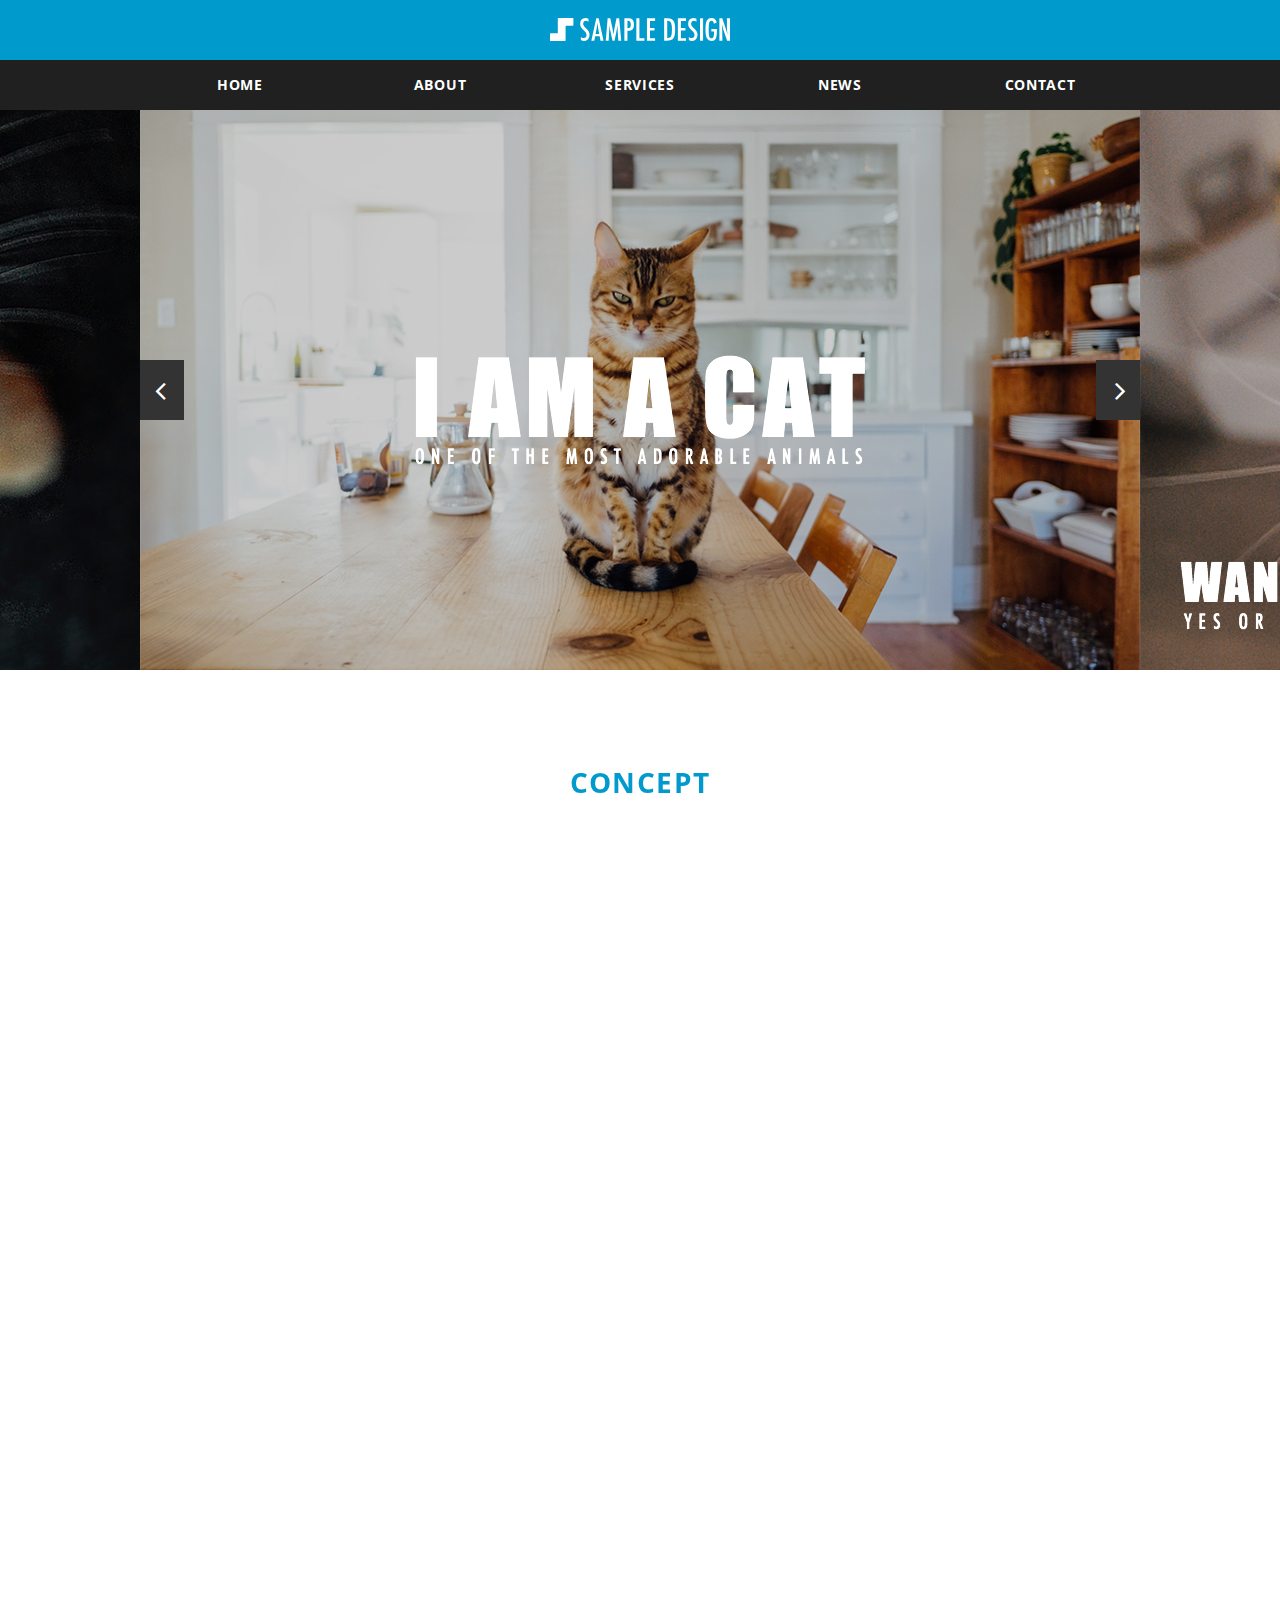
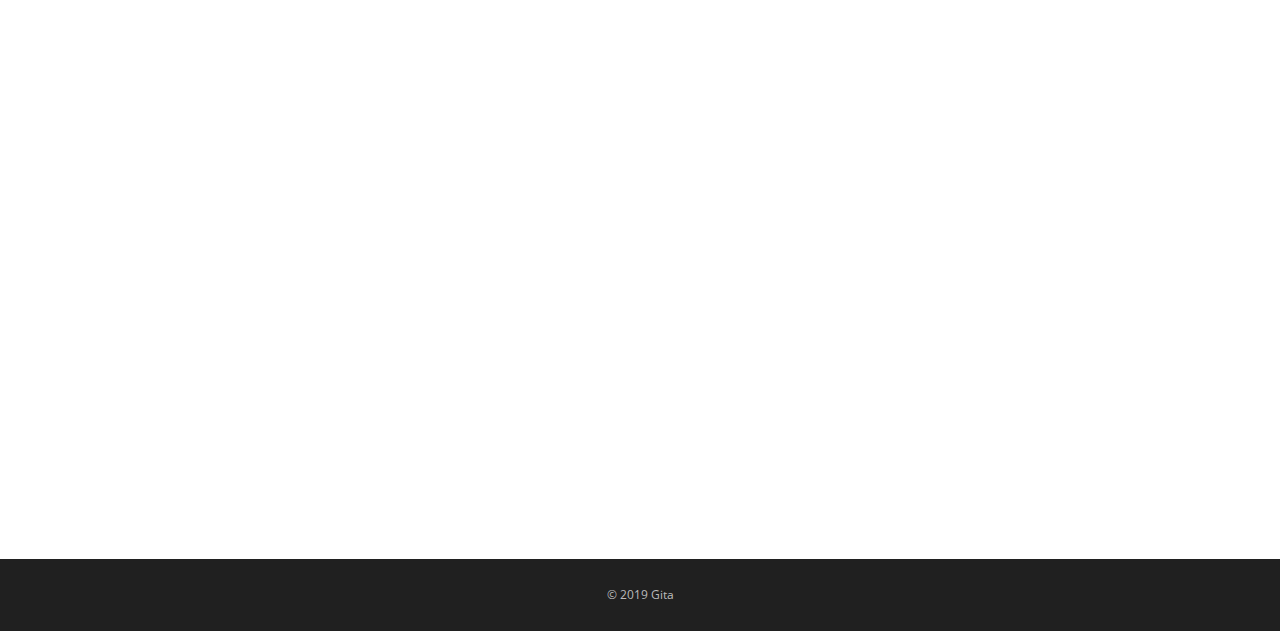
<file: index.html>
<!doctype html>
<html lang="ja">



<head>

<meta charset="utf-8">

<title>SAMPLE DESIGN</title>

<meta name="description" content="">
<meta name="keywords" content="">
<meta name="viewport" content="width=device-width">
<meta name="format-detection" content="telephone=no">

<link rel="stylesheet" type="text/css" href="./css/initialize.css">
<link rel="stylesheet" type="text/css" href="./css/gridlex.min.css">
<link rel="stylesheet" type="text/css" href="./css/template.css">
<link rel="stylesheet" type="text/css" href="./css/content.css">
<link rel="stylesheet" type="text/css" href="./css/font-awesome4.min.css">
<link rel="stylesheet" type="text/css" href="./css/aos.css">
<link rel="stylesheet" type="text/css" href="./css/slick.css">

<script src="./js/jquery-1.11.3.min.js"></script>
<script src="./js/script.js"></script>
<script src="./js/ofi.min.js"></script>
<script src="./js/aos.js"></script>
<script src="./js/slick.min.js"></script>

</head>



<body id="top">


<!-- header -->
<header id="header">

    <div class="header__top">
        <div class="wrap">
            <div id="logo">
                <a href="index.html"><img src="./img/template/logo_white.svg" alt="Sample design"></a>
            </div>
        </div>
        
        <div id="menuBtn">
            <span></span>
            <span></span>
            <span></span>
        </div>
    </div>

    <nav id="gnav">
        <div class="wrap">
            <ul class="grid-noGutter-equalHeight grid-noGutter-equalHeight_md-1">
                <li class="col"><a href="index.html">HOME</a></li>
                <li class="col"><a href="about.html">ABOUT</a></li>
                <li class="col"><a href="#">SERVICES</a></li>
                <li class="col"><a href="#">NEWS</a></li>
                <li class="col"><a href="#">CONTACT</a></li>
            </ul>
        </div>
    </nav>

</header>


<!-- main -->
<main id="main" class="main">

    <!-- mainslider -->
    <div id="mainslider">
        <div class="slider">
            <div><img src="./img/top/top_mainslider_img01_pc.jpg" alt="" class="exchange_sp"></div>
            <div><img src="./img/top/top_mainslider_img02_pc.jpg" alt="" class="exchange_sp"></div>
            <div><img src="./img/top/top_mainslider_img03_pc.jpg" alt="" class="exchange_sp"></div>
        </div>
    </div>
    <!-- //mainslider -->

    <!-- concept -->
    <section id="concept" class="wrap">
        <h2 data-aos="zoom-in" data-aos-duration="1000">concept</h2>
        <p class="p18" data-aos="zoom-in" data-aos-duration="1000">内容はいりますテキストテキストテキストテキストテキストテキストテキストテキストテキストテキストテキストテキスト、<br>テキストテキストテキストテキストテキストテキストテキストテキスト（100文字程度）</p>
    </section>
    <!-- //concept -->

    <!-- services -->
    <section id="services" class="wrap">
        <h2 data-aos="zoom-in" data-aos-duration="1000">services</h2>
        <div class="servicebox grid-3_sm-1">
            <div class="col" data-aos="zoom-in" data-aos-duration="1000">
                <figure><img src="./img/top/top_services_img01.jpg" alt="" class="exchange_sp"></figure>
                <h4>見出しはいります</h4>
            </div>
            <div class="col" data-aos="zoom-in" data-aos-duration="1000">
                <figure><img src="./img/top/top_services_img02.jpg" alt="" class="exchange_sp"></figure>
                <h4>見出しはいります</h4>
            </div>
            <div class="col" data-aos="zoom-in" data-aos-duration="1000">
                <figure><img src="./img/top/top_services_img03.jpg" alt="" class="exchange_sp"></figure>
                <h4>見出しはいります</h4>
            </div>
        </div>
        <div class="btn" data-aos="zoom-in" data-aos-duration="1000"><a href="#">VIEW SERVICES</a></div>
    </section>
    <!-- //services -->

    <!-- news -->
    <section id="news" class="wrap">
        <h2 data-aos="zoom-in" data-aos-duration="1000">news</h2>
        <ul class="newslist noicon">
            <li class="grid-2_sm-1" data-aos="fade-up" data-aos-duration="1000">
                <span class="newslist__time col-2_sm-12">2019.00.00</span>
                <span class="newslist__ttl col-10_sm-12"><a href="#">記事タイトルはいりますテキストテキストテキストテキストテキストテキストテキストテキストテキストテキストテキストテキストテキストテキストテキストテキスト</a></span>
            </li>
            <li class="grid-2 grid_sm-1" data-aos="fade-up" data-aos-duration="1000">
                <span class="newslist__time col-2_sm-12">2019.00.00</span>
                <span class="newslist__ttl col-10_sm-12"><a href="#">記事タイトルはいりますテキストテキストテキストテキストテキスト</a></span>
            </li>
            <li class="grid-2 grid_sm-1" data-aos="fade-up" data-aos-duration="1000">
                <span class="newslist__time col-2_sm-12">2019.00.00</span>
                <span class="newslist__ttl col-10_sm-12"><a href="#">記事タイトルはいりますテキストテキストテキストテキストテキスト</a></span>
            </li>
            <li class="grid-2 grid_sm-1" data-aos="fade-up" data-aos-duration="1000">
                <span class="newslist__time col-2_sm-12">2019.00.00</span>
                <span class="newslist__ttl col-10_sm-12"><a href="#">記事タイトルはいりますテキストテキストテキストテキストテキスト</a></span>
            </li>
            <li class="grid-2 grid_sm-1" data-aos="fade-up" data-aos-duration="1000">
                <span class="newslist__time col-2_sm-12">2019.00.00</span>
                <span class="newslist__ttl col-10_sm-12"><a href="#">記事タイトルはいりますテキストテキストテキストテキストテキスト</a></span>
            </li>
        </ul>
        <div class="btn" data-aos="zoom-in" data-aos-duration="1000"><a href="#">VIEW NEWS</a></div>
    </section>
    <!-- //news -->


</main>
<!-- //main -->


<!-- pagetop -->
<div id="pagetop"><a href="#"></a></div>
<!-- //pagetop -->


<!-- footer -->
<footer id="footer">
    <div class="wrap">
        <p><small>&copy; 2019 Gita</small></p>
    </div>
</footer>
<!-- //footer -->


<script>
    AOS.init();
</script>

<script type="text/javascript">
    $(document).ready(function(){
        $('.slider').slick({
            arrows: true,
            infinite: true,
            autoplay: true,
            autoplaySpeed: 4000,
            slidesToShow: 1,
            slidesToScroll: 1,
            speed: 1000,
            adaptiveHeight: true,
            easing: 'linear',
            pauseOnHover: true,
            swipeToSlide: true,
        });
    });
</script>


</body>



</html>
</file>
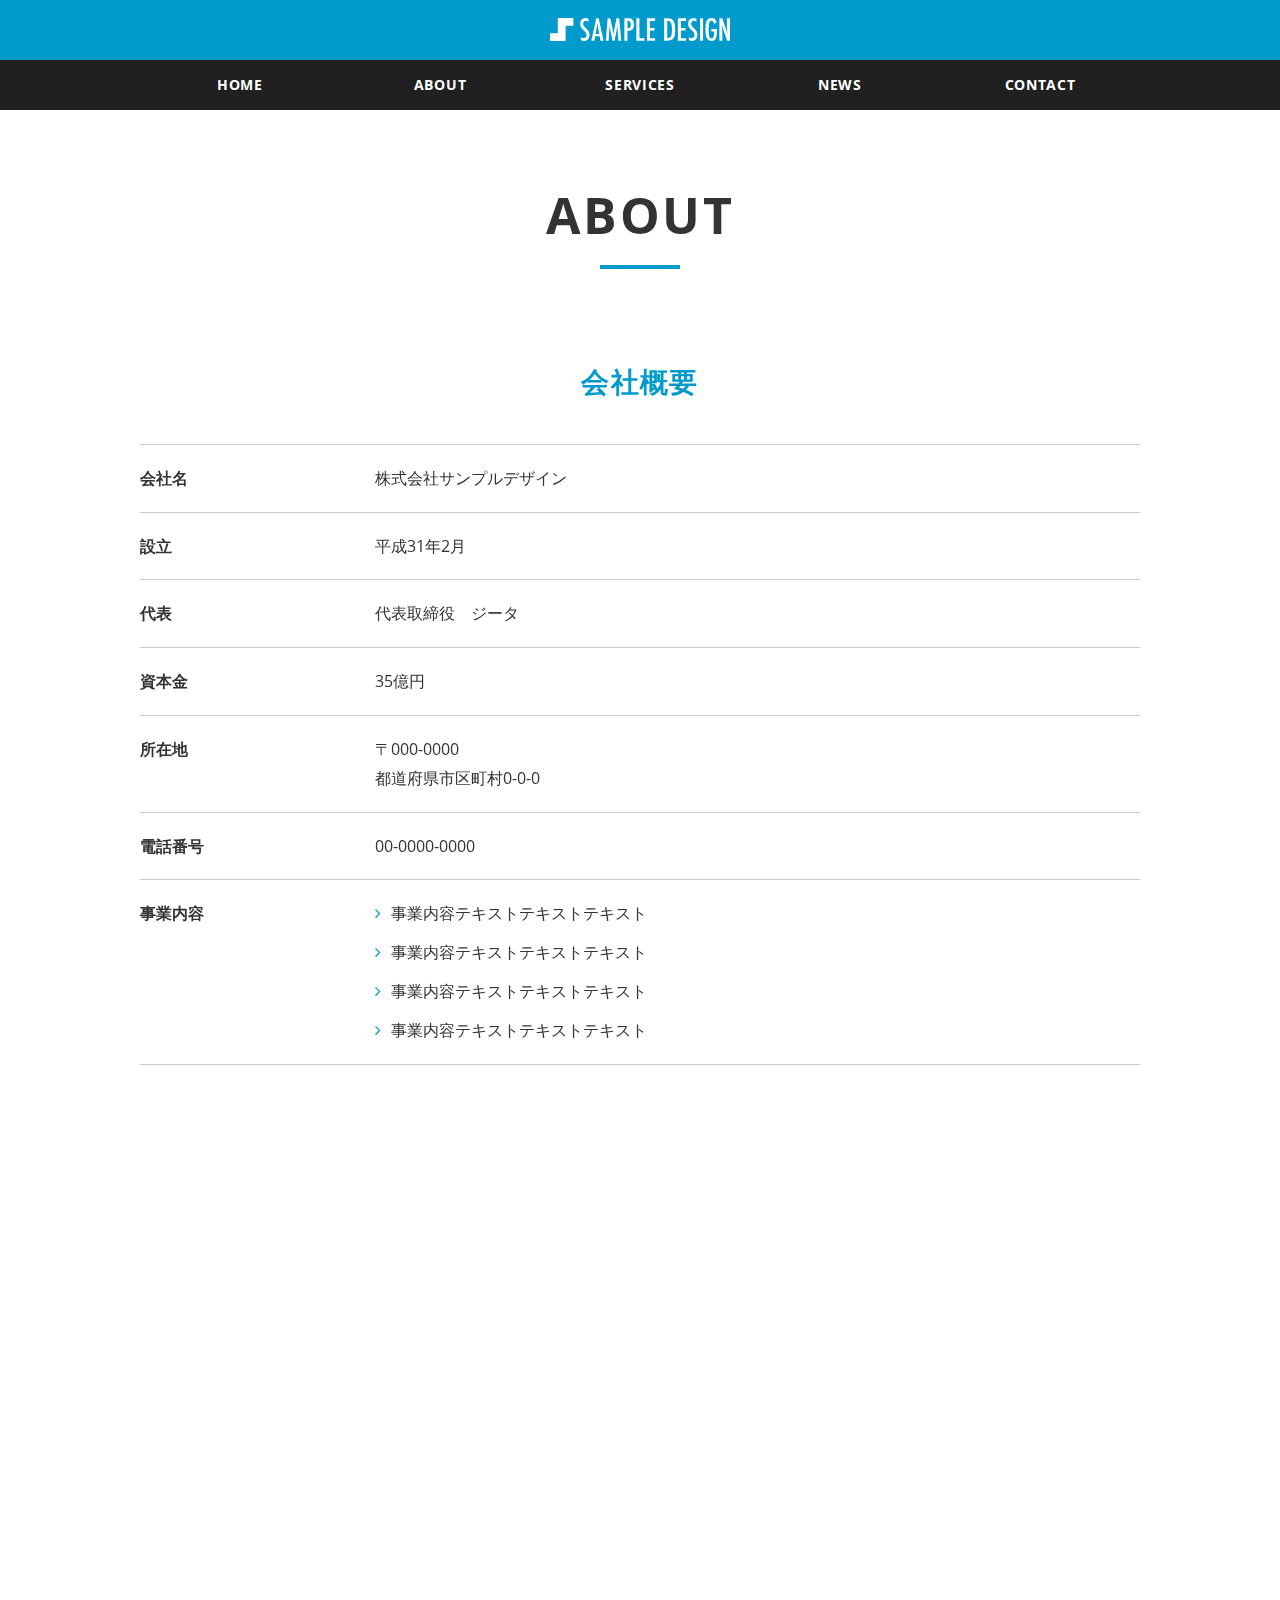
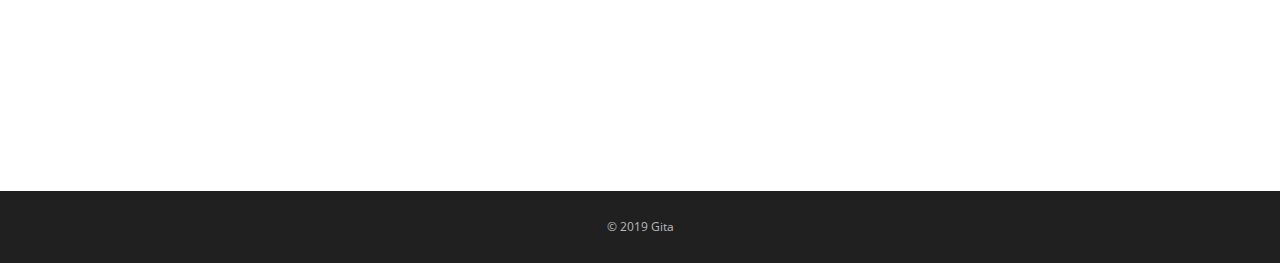
<file: about.html>
<!doctype html>
<html lang="ja">



<head>

<meta charset="utf-8">

<title>ABOUT｜SAMPLE DESIGN</title>

<meta name="description" content="">
<meta name="keywords" content="">
<meta name="viewport" content="width=device-width">
<meta name="format-detection" content="telephone=no">

<link rel="stylesheet" type="text/css" href="./css/initialize.css">
<link rel="stylesheet" type="text/css" href="./css/gridlex.min.css">
<link rel="stylesheet" type="text/css" href="./css/template.css">
<link rel="stylesheet" type="text/css" href="./css/content.css">
<link rel="stylesheet" type="text/css" href="./css/font-awesome4.min.css">
<link rel="stylesheet" type="text/css" href="./css/aos.css">

<script src="./js/jquery-1.11.3.min.js"></script>
<script src="./js/script.js"></script>
<script src="./js/ofi.min.js"></script>
<script src="./js/aos.js"></script>

</head>



<body id="about">


<!-- header -->
<header id="header">

    <div class="header__top">
        <div class="wrap">
            <div id="logo">
                <a href="index.html"><img src="./img/template/logo_white.svg" alt="Sample design"></a>
            </div>
        </div>
        
        <div id="menuBtn">
            <span></span>
            <span></span>
            <span></span>
        </div>
    </div>

    <nav id="gnav">
        <div class="wrap">
            <ul class="grid-noGutter-equalHeight grid-noGutter-equalHeight_md-1">
                <li class="col"><a href="index.html">HOME</a></li>
                <li class="col"><a href="about.html">ABOUT</a></li>
                <li class="col"><a href="#">SERVICES</a></li>
                <li class="col"><a href="#">NEWS</a></li>
                <li class="col"><a href="#">CONTACT</a></li>
            </ul>
        </div>
    </nav>

</header>



<!-- main -->
<main id="main" class="main">

    <!-- pagettl -->
    <div id="pagettl" class="wrap" data-aos="flip-left" data-aos-duration="1000">
        <h1>ABOUT</h1>
    </div>
    <!-- //pagettl -->


    <!-- overview -->
    <section id="overview" class="wrap" data-aos="zoom-in-up" data-aos-duration="1000" data-aos-delay="500">
        <h2>会社概要</h2>
        <table>
            <tr>
                <th>会社名</th>
                <td>株式会社サンプルデザイン</td>
            </tr>
            <tr>
                <th>設立</th>
                <td>平成31年2月</td>
            </tr>
            <tr>
                <th>代表</th>
                <td>代表取締役　ジータ</td>
            </tr>
            <tr>
                <th>資本金</th>
                <td>35億円</td>
            </tr>
            <tr>
                <th>所在地</th>
                <td>〒000-0000<br>都道府県市区町村0-0-0</td>
            </tr>
            <tr>
                <th>電話番号</th>
                <td>00-0000-0000</td>
            </tr>
            <tr>
                <th>事業内容</th>
                <td>
                    <ul>
                        <li>事業内容テキストテキストテキスト</li>
                        <li>事業内容テキストテキストテキスト</li>
                        <li>事業内容テキストテキストテキスト</li>
                        <li>事業内容テキストテキストテキスト</li>
                    </ul>
                </td>
            </tr>
        </table>
    </section>
    <!-- //overview -->


    <!-- access -->
    <section id="access" class="wrap" data-aos="zoom-in-up" data-aos-duration="1000">
        <h2>アクセスマップ</h2>
        <div id="map">
            <iframe src="https://www.google.com/maps/embed?pb=!1m18!1m12!1m3!1d3240.66804189514!2d139.75060545048237!3d35.685174980096235!2m3!1f0!2f0!3f0!3m2!1i1024!2i768!4f13.1!3m3!1m2!1s0x60188c0d02d8064d%3A0xd11a5f0b379e6db7!2z55qH5bGF!5e0!3m2!1sja!2sjp!4v1556291918005!5m2!1sja!2sjp" width="100%" height="450" frameborder="0" style="border:0" allowfullscreen></iframe>
        </div>
    </section>
    <!-- //access -->

</main>
<!-- //main -->



<!-- pagetop -->
<div id="pagetop"><a href="#"></a></div>
<!-- //pagetop -->



<!-- footer -->
<footer id="footer">
    <div class="wrap">
        <p><small>&copy; 2019 Gita</small></p>
    </div>
</footer>
<!-- //footer -->



<script>
    AOS.init();
</script>
</body>



</html>
</file>
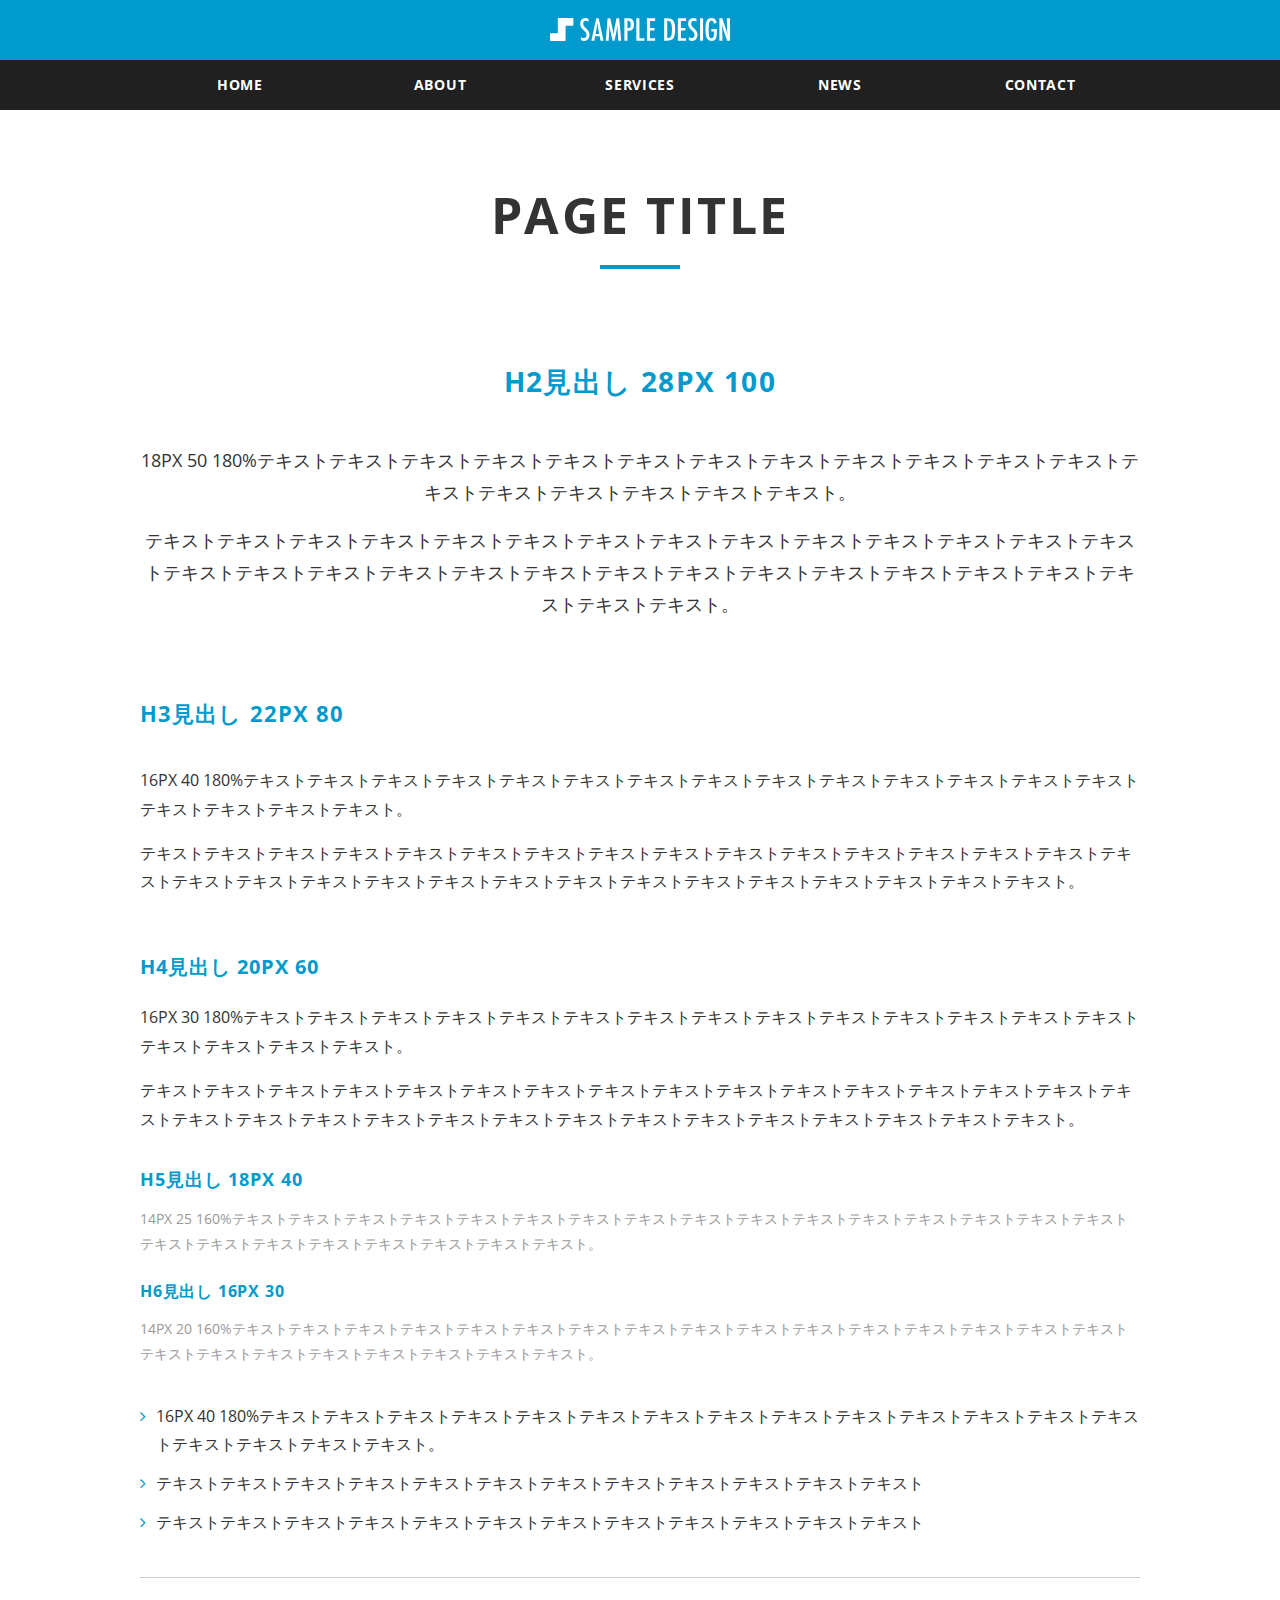
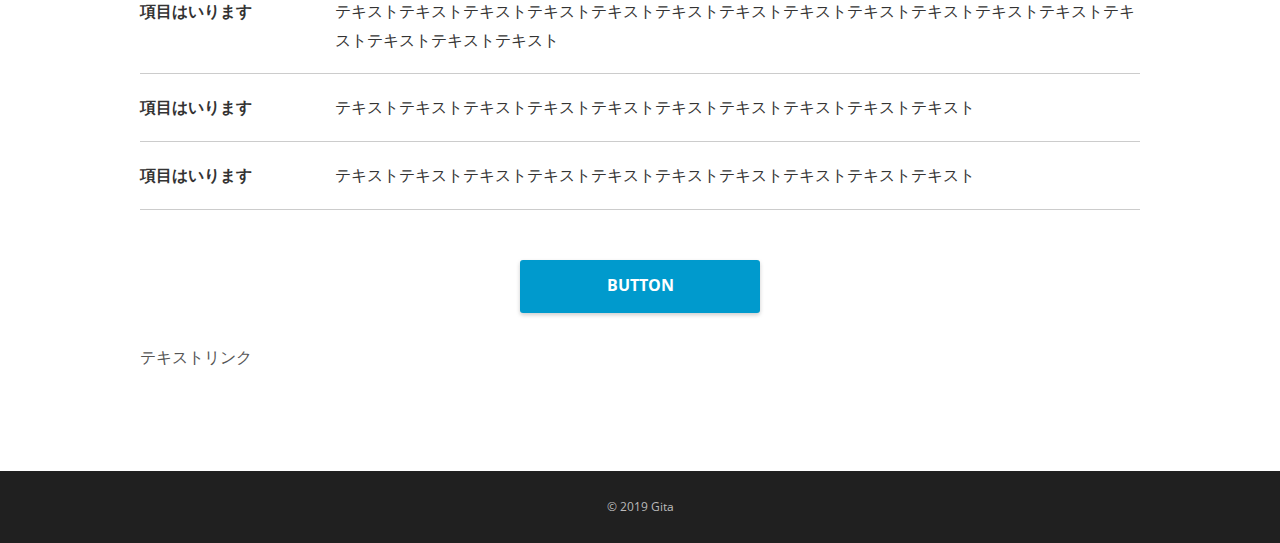
<file: template.html>
<!doctype html>
<html lang="ja">



<head>

<meta charset="utf-8">

<title>SAMPLE DESIGN</title>

<meta name="description" content="">
<meta name="keywords" content="">
<meta name="viewport" content="width=device-width">
<meta name="format-detection" content="telephone=no">

<link rel="stylesheet" type="text/css" href="./css/initialize.css">
<link rel="stylesheet" type="text/css" href="./css/gridlex.min.css">
<link rel="stylesheet" type="text/css" href="./css/template.css">
<link rel="stylesheet" type="text/css" href="./css/content.css">
<link rel="stylesheet" type="text/css" href="./css/font-awesome4.min.css">
<link rel="stylesheet" type="text/css" href="./css/aos.css">

<script src="./js/jquery-1.11.3.min.js"></script>
<script src="./js/script.js"></script>
<script src="./js/ofi.min.js"></script>
<script src="./js/aos.js"></script>

</head>



<body id="page">


<!-- header -->
<header id="header">

    <div class="header__top">
        <div class="wrap">
            <div id="logo">
                <a href="#"><img src="./img/template/logo_white.svg" alt="Sample design"></a>
            </div>
        </div>
        
        <div id="menuBtn">
            <span></span>
            <span></span>
            <span></span>
        </div>
    </div>

    <nav id="gnav">
        <div class="wrap">
            <ul class="grid-noGutter-equalHeight grid-noGutter-equalHeight_md-1">
                <li class="col"><a href="#">HOME</a></li>
                <li class="col"><a href="#">ABOUT</a></li>
                <li class="col"><a href="#">SERVICES</a></li>
                <li class="col"><a href="#">NEWS</a></li>
                <li class="col"><a href="#">CONTACT</a></li>
            </ul>
        </div>
    </nav>

</header>



<!-- main -->
<main id="main" class="main">

    <!-- pagettl -->
    <div id="pagettl" class="wrap">
        <h1>page title</h1>
    </div>
    <!-- //pagettl -->

    <div class="wrap">
        <h2>H2見出し 28PX 100</h2>
        <p class="p18">18PX 50 180%テキストテキストテキストテキストテキストテキストテキストテキストテキストテキストテキストテキストテキストテキストテキストテキストテキストテキスト。</p>
        <p class="p18">テキストテキストテキストテキストテキストテキストテキストテキストテキストテキストテキストテキストテキストテキストテキストテキストテキストテキストテキストテキストテキストテキストテキストテキストテキストテキストテキストテキストテキストテキスト。</p>

        <h3>H3見出し 22PX 80</h3>
        <p>16PX 40 180%テキストテキストテキストテキストテキストテキストテキストテキストテキストテキストテキストテキストテキストテキストテキストテキストテキストテキスト。</p>
        <p>テキストテキストテキストテキストテキストテキストテキストテキストテキストテキストテキストテキストテキストテキストテキストテキストテキストテキストテキストテキストテキストテキストテキストテキストテキストテキストテキストテキストテキストテキスト。</p>

        <h4>H4見出し 20PX 60</h4>
        <p>16PX 30 180%テキストテキストテキストテキストテキストテキストテキストテキストテキストテキストテキストテキストテキストテキストテキストテキストテキストテキスト。</p>
        <p>テキストテキストテキストテキストテキストテキストテキストテキストテキストテキストテキストテキストテキストテキストテキストテキストテキストテキストテキストテキストテキストテキストテキストテキストテキストテキストテキストテキストテキストテキスト。</p>

        <h5>H5見出し 18PX 40</h5>
        <p class="p14">14PX 25 160%テキストテキストテキストテキストテキストテキストテキストテキストテキストテキストテキストテキストテキストテキストテキストテキストテキストテキストテキストテキストテキストテキストテキストテキスト。</p>

        <h6>H6見出し 16PX 30</h6>
        <p class="p14">14PX 20 160%テキストテキストテキストテキストテキストテキストテキストテキストテキストテキストテキストテキストテキストテキストテキストテキストテキストテキストテキストテキストテキストテキストテキストテキスト。</p>

        <ul>
            <li>16PX 40 180%テキストテキストテキストテキストテキストテキストテキストテキストテキストテキストテキストテキストテキストテキストテキストテキストテキストテキスト。</li>
            <li>テキストテキストテキストテキストテキストテキストテキストテキストテキストテキストテキストテキスト</li>
            <li>テキストテキストテキストテキストテキストテキストテキストテキストテキストテキストテキストテキスト</li>
        </ul>

        <table>
            <tr>
                <th>項目はいります</th>
                <td>テキストテキストテキストテキストテキストテキストテキストテキストテキストテキストテキストテキストテキストテキストテキストテキスト</td>
            </tr>
            <tr>
                <th>項目はいります</th>
                <td>テキストテキストテキストテキストテキストテキストテキストテキストテキストテキスト</td>
            </tr>
            <tr>
                <th>項目はいります</th>
                <td>テキストテキストテキストテキストテキストテキストテキストテキストテキストテキスト</td>
            </tr>
        </table>

        <div class="btn"><a href="#">BUTTON</a></div>

        <p><a href="#">テキストリンク</a></p>
    </div>

</main>
<!-- //main -->



<!-- pagetop -->
<div id="pagetop"><a href="#"></a></div>
<!-- //pagetop -->



<!-- footer -->
<footer id="footer">
    <div class="wrap">
        <p><small>&copy; 2019 Gita</small></p>
    </div>
</footer>
<!-- //footer -->



<script>
    AOS.init();
</script>
</body>



</html>
</file>
<file: css/initialize.css>
﻿@font-face{font-family:"Yu Gothic";src:local("Yu Gothic Medium");font-weight:100}@font-face{font-family:"Yu Gothic";src:local("Yu Gothic Medium");font-weight:200}@font-face{font-family:"Yu Gothic";src:local("Yu Gothic Medium");font-weight:300}@font-face{font-family:"Yu Gothic";src:local("Yu Gothic Medium");font-weight:400}@font-face{font-family:"Yu Gothic";src:local("Yu Gothic Bold");font-weight:bold}@font-face{font-family:"Helvetica Neue";src:local("Helvetica Neue Regular");font-weight:100}@font-face{font-family:"Helvetica Neue";src:local("Helvetica Neue Regular");font-weight:200}@font-face{font-family:'Open Sans';font-style:"normal";font-weight:400;src:url("../fonts/OpenSans-Regular.eot");src:url("../fonts/OpenSans-Regular.woff") format("woff"),url("../fonts/OpenSans-Regular.ttf") format("truetype")}@font-face{font-family:'Open Sans';font-style:"normal";font-weight:700;src:url("../fonts/OpenSans-Bold.eot");src:url("../fonts/OpenSans-Bold.woff") format("woff"),url("../fonts/OpenSans-Bold.ttf") format("truetype")}html{font-size:62.5%}html,body{margin:0;padding:0;border:0;line-height:100%}body{font-family:"ヒラギノ角ゴ Pro W3", "Hiragino Kaku Gothic Pro", "メイリオ", Meiryo, Osaka, "MS PGothic", 'Open Sans', sans-serif;font-weight:400;font-size:16px;font-size:1.6rem}p,blockquote,address,small,dt,dd,li,th,td,td,span{line-height:180%}div{line-height:100%}h1,h2,h3,h4,h5,h6{margin:0;padding:0;vertical-align:top;font-weight:700;font-size:100%;line-height:160%}a{color:inherit;text-decoration:inherit;cursor:pointer}a:hover,a:active{text-decoration:underline}p,blockquote{margin:0}address{font-style:normal}ol,ul,dl,dd{margin:0}ol,ul{padding:0;list-style:none}table{border-collapse:collapse}th,td{padding:0}th{font-weight:normal}img{vertical-align:bottom;border:0}figure{margin:0;padding:0}ruby,rt,mark,menu{margin:0;padding:0}small{font-size:100%}em,cite,dfn,i{font-style:normal}strong,b{font-weight:normal}ins,del{text-decoration:none}q{quotes:none}sup,sub{vertical-align:baseline}ruby,rt,mark{line-height:100%}mark{background:none}form{margin:0}input,select,textarea,button{margin:0;padding:0;font-family:inherit;font-size:100%;font-size:1.6rem}select{line-height:100%;font-weight:normal}fieldset{margin:0;padding:0;border:0}
</file>
<file: css/template.css>
﻿*{box-sizing:border-box}.pc{display:inherit}.sp{display:none}body{color:#333;position:relative;-webkit-text-size-adjust:100%;left:0;transition:left 0.3s}@media screen and (max-width: 1024px){body{overflow-x:hidden}body.opened{left:-240px;transition:left 0.4s;overflow:hidden}}.wrap,#topicpath ol{width:1000px;margin-left:auto;margin-right:auto;position:relative}@media screen and (max-width: 1024px) and (min-width: 601px){.wrap,#topicpath ol{width:95%}}@media screen and (max-width: 768px){.wrap,#topicpath ol{width:90%}}.clear:after{clear:both;content:'';display:block;height:0}a{color:#555;transition:all 0.2s}a:hover,a:active{transition:all 0.4s}img{max-width:100%;height:auto}#header{width:100%;position:fixed;top:0;left:0;z-index:9999999999}#header .header__top{width:100%;height:60px;background:#009acd}#header .header__top .wrap{width:100%;height:100%}#header .header__top .wrap #logo{width:180px;height:24px;position:absolute;top:50%;left:50%;-webkit-transform:translate(-50%, -50%);-ms-transform:translate(-50%, -50%);transform:translate(-50%, -50%)}#header .header__top .wrap #logo a{opacity:1;transition:all 0.3s}#header .header__top .wrap #logo a:hover{opacity:0.8;transition:all 0.4s}#header .header__top #menuBtn{display:none}#header #gnav{height:50px;background:#202020}#header #gnav ul li a{display:block;width:100%;height:50px;background:#202020;font-family:'Open Sans';font-style:normal;font-weight:700;font-size:1.4rem;color:#fff;letter-spacing:.05em;text-align:center;line-height:50px;text-transform:uppercase;text-decoration:none}#header #gnav ul li a:hover,#header #gnav ul li a:active{background:#333}@media screen and (max-width: 1024px){#header .header__top{height:64px;position:relative;left:0;transition:left 0.3s}.opened #header .header__top{left:-240px;transition:left 0.4s}#header .header__top #menuBtn{display:block;width:64px;height:64px;position:absolute;top:0;right:0;cursor:pointer}#header .header__top #menuBtn span{display:block;width:20px;height:2px;background:#fff;position:absolute;left:22px;transition:all 0.3s}#header .header__top #menuBtn span:nth-child(1){top:24px}#header .header__top #menuBtn span:nth-child(2){top:50%;left:50%;-webkit-transform:translate(-50%, -50%);-ms-transform:translate(-50%, -50%);transform:translate(-50%, -50%)}#header .header__top #menuBtn span:nth-child(3){bottom:24px}.opened #header .header__top #menuBtn span{transition:all 0.4s}.opened #header .header__top #menuBtn span:nth-child(1){transform-origin:0% 50%;transform:rotate(45deg)}.opened #header .header__top #menuBtn span:nth-child(2){display:none}.opened #header .header__top #menuBtn span:nth-child(3){transform-origin:0% 50%;transform:rotate(-45deg)}#header #gnav{width:240px;height:100vh;position:absolute;top:0;right:-240px;transition:right 0.3s}#header #gnav .wrap{width:100%;margin:0;padding:40px 0}#header #gnav .wrap ul li{border-bottom:solid 1px #333}#header #gnav .wrap ul li a{height:auto;padding:18px 20px;text-align:left;line-height:1}.opened #header #gnav{right:0;transition:right 0.4s}}@media screen and (max-width: 768px){#header .header__top .wrap #logo{left:5%;transform:translate(0, -50%)}}#pagettl{margin-top:65px;font-family:'Open Sans';font-style:normal;font-weight:700;font-size:5rem;color:#333;text-align:center;line-height:160%;letter-spacing:.05em;text-transform:uppercase}#pagettl:after{content:"";display:block;width:80px;height:4px;margin:10px auto 0;background:#009acd}@media screen and (max-width: 1024px){#pagettl{margin-top:50px}}@media screen and (max-width: 1024px) and (min-width: 601px){#pagettl{font-size:4.0rem}}@media screen and (max-width: 768px){#pagettl{font-size:3.2rem}#pagettl:after{width:60px}}.main{padding-top:110px}@media screen and (max-width: 1024px){.main{padding-top:64px}}.main p,.main address{margin-top:30px}.main p+p,.main address+p{margin-top:15px}.main p.p18,.main address.p18{font-size:1.8rem;text-align:center}.main p.p14,.main address.p14{color:#999;font-size:1.4rem}.main ul{margin-top:35px}.main ul li{padding-left:16px;position:relative}.main ul li>:first-child{margin-top:0}.main ul li:before{content:"";font-family:FontAwesome;font-weight:normal;font-size:inherit;color:#009acd;position:absolute;left:0}.main ul li+li{margin-top:10px}.main ul.noicon li{padding:0}.main ul.noicon li:before{content:none}.main ol,.main ul{counter-reset:number}.main ol>li,.main ul>li{counter-increment:number}.main ol>li>:first-child,.main ul>li>:first-child{margin-top:0}.main table{width:100%;margin-top:40px}.main table tr{border-top:solid 1px #ccc}.main table tr:last-child{border-bottom:solid 1px #ccc}.main table th,.main table td{padding:19px 0}.main table th{min-width:180px;font-weight:bold;text-align:left;vertical-align:top}.main table td{padding-left:15px}.main table td>:first-child{margin-top:0}@media screen and (max-width: 768px){.main table th,.main table td{display:block}.main table th{padding-bottom:12px}.main table td{padding:0 0 19px}}.main h2,.main h3,.main h4,.main h5,.main h6{color:#009acd;letter-spacing:.05em}.main h2{margin-top:90px;font-size:2.8rem;text-align:center;text-transform:uppercase}.main h2+*{margin-top:40px}@media screen and (max-width: 1024px){.main h2{margin-top:70px}}@media screen and (max-width: 768px){.main h2{font-size:2.4rem}}.main h3{margin-top:75px;font-size:2.2rem}.main h3+*{margin-top:35px}@media screen and (max-width: 1024px){.main h3{margin-top:60px}.main h3+*{margin-top:20px}}.main h4{margin-top:55px;font-size:2.0rem}.main h4+*{margin-top:20px}@media screen and (max-width: 1024px){.main h4{margin-top:40px}.main h4+*{margin-top:15px}}.main h5{margin-top:32px;font-size:1.8rem}.main h5+*{margin-top:12px}.main h6{margin-top:22px;font-size:1.6rem}.main h6+*{margin-top:12px}.main .btn{width:240px;margin:50px auto 0}.main .btn a{display:block;width:100%;height:100%;padding:13px 20px 14px;font-family:'Open Sans';font-style:normal;font-weight:700;font-size:1.6rem;color:#fff;background:#009acd;text-align:center;line-height:160%;border-radius:3px;text-decoration:none;box-shadow:0px 2px 4px 0px rgba(0,0,0,0.2)}.main .btn a:hover,.main .btn a:active{background:rgba(0,172,229,0.9);box-shadow:0px 8px 12px 0px rgba(0,0,0,0.2)}@media screen and (max-width: 768px){.main .btn{width:100%;max-width:360px}}#pagetop{display:block;width:50px;height:50px;position:fixed;right:20px;bottom:82px;z-index:99}#pagetop a{display:block;width:100%;height:100%;background:rgba(0,154,205,0.9);position:relative;transition:all 0.3s}#pagetop a:before{content:"";font-family:FontAwesome;font-weight:normal;font-size:2.8rem;color:#fff;display:inline-block;width:100%;height:100%;text-align:center;line-height:50px}#pagetop a:hover,#pagetop a:active{background:rgba(0,172,229,0.9);box-shadow:0px 8px 12px 0px rgba(0,0,0,0.2);transition:all 0.4s}#footer{margin-top:100px;background:#202020}#footer p{text-align:center}#footer p small{font-family:'Open Sans';font-style:normal;font-weight:400;font-size:1.2rem;color:#bbb;line-height:72px}@media screen and (max-width: 1024px){#footer{margin-top:80px}}
</file>
<file: css/content.css>
﻿#main .floatbox:after{clear:both;content:'';display:block;height:0}#main .floatbox .txtbox>:first-child,#main .floatbox .photobox>:first-child{margin-top:0}#main .floatbox .txtbox.right,#main .floatbox .photobox.right{float:right}#main .floatbox .txtbox.left,#main .floatbox .photobox.left{float:left}#top #mainslider{width:100%;overflow:hidden}#top #mainslider .slider{max-width:1000px !important;margin:0 auto !important}#top #mainslider .slider .slick-slide{max-width:1000px !important;margin:0 auto !important}#top #mainslider .slider .slick-slide img{width:100%;height:auto}#top #mainslider .slider .slick-list{overflow:visible !important}#top #mainslider .slick-prev,#top #mainslider .slick-next{width:44px;height:60px;color:#fff;background:#333;border:none;padding:0;margin:0;line-height:60px;margin:auto;transform:none;overflow:hidden;text-indent:100%;white-space:nowrap;cursor:pointer;outline:none;transition:all 0.3s;position:absolute;top:50%;-webkit-transform:translateY(-50%);-ms-transform:translateY(-50%);transform:translateY(-50%);z-index:100}#top #mainslider .slick-prev:before,#top #mainslider .slick-next:before{width:44px;height:60px;display:block;position:absolute;top:0;bottom:0;left:0;margin:auto;text-align:center;text-indent:0}#top #mainslider .slick-prev:hover,#top #mainslider .slick-next:hover{opacity:0.9;transition:all 0.4s}#top #mainslider .slick-prev{left:0}#top #mainslider .slick-prev:before{content:"";font-family:FontAwesome;font-weight:normal;font-size:3rem;color:#fff;position:absolute;margin-left:-2px}#top #mainslider .slick-next{right:0}#top #mainslider .slick-next:before{content:"";font-family:FontAwesome;font-weight:normal;font-size:3rem;color:#fff;position:absolute;margin-left:2px}#top #concept p{width:60%;margin-right:auto;margin-left:auto}@media screen and (max-width: 768px){#top #concept p{width:75%}#top #concept p br{display:none}}#top #services .servicebox{margin-right:-1%;margin-left:-1%}#top #services .servicebox .col{padding:0 1%}#top #services .servicebox .col h4{margin-top:20px;text-align:center}@media screen and (max-width: 768px){#top #services .servicebox .col{margin-top:45px}}.newslist li span{font-size:1.8rem}.newslist li span.newslist__ttl{white-space:nowrap;overflow:hidden;text-overflow:ellipsis}@media screen and (min-width: 769px){.newslist li{margin-right:-20px;margin-left:-20px}.newslist li span{padding-right:20px;padding-left:20px}}@media screen and (max-width: 768px){.newslist li+li{margin-top:30px !important}}#about #overview table tr th{width:220px}@media screen and (max-width: 768px){#about #overview table tr th{width:100%}}
</file>
<file: css/gridlex.min.css>
[class*=grid-],[class*=grid_],[class~=grid]{box-sizing:border-box;display:flex;flex-flow:row wrap;margin:0 -.5rem}[class*=col-],[class*=col_],[class~=col]{box-sizing:border-box;padding:0 .5rem 1rem;max-width:100%}[class*=col_],[class~=col]{flex:1 1 0%}[class*=col-]{flex:none}[class*=grid-][class*=col-],[class*=grid-][class*=col_],[class*=grid-][class~=col],[class*=grid_][class*=col-],[class*=grid_][class*=col_],[class*=grid_][class~=col],[class~=grid][class*=col-],[class~=grid][class*=col_],[class~=grid][class~=col]{margin:0;padding:0}[class*=grid-][class*=-noGutter]{margin:0}[class*=grid-][class*=-noGutter]>[class*=col-],[class*=grid-][class*=-noGutter]>[class~=col]{padding:0}[class*=grid-][class*=-noWrap]{flex-wrap:nowrap}[class*=grid-][class*=-center]{justify-content:center}[class*=grid-][class*=-right]{justify-content:flex-end;align-self:flex-end;margin-left:auto}[class*=grid-][class*=-top]{align-items:flex-start}[class*=grid-][class*=-middle]{align-items:center}[class*=grid-][class*=-bottom]{align-items:flex-end}[class*=grid-][class*=-reverse]{flex-direction:row-reverse}[class*=grid-][class*=-column]{flex-direction:column}[class*=grid-][class*=-column]>[class*=col-]{flex-basis:auto}[class*=grid-][class*=-column-reverse]{flex-direction:column-reverse}[class*=grid-][class*=-spaceBetween]{justify-content:space-between}[class*=grid-][class*=-spaceAround]{justify-content:space-around}[class*=grid-][class*=-equalHeight]>[class*=col-],[class*=grid-][class*=-equalHeight]>[class*=col_],[class*=grid-][class*=-equalHeight]>[class~=col]{align-self:stretch}[class*=grid-][class*=-equalHeight]>[class*=col-]>*,[class*=grid-][class*=-equalHeight]>[class*=col_]>*,[class*=grid-][class*=-equalHeight]>[class~=col]>*{height:100%}[class*=grid-][class*=-noBottom]>[class*=col-],[class*=grid-][class*=-noBottom]>[class*=col_],[class*=grid-][class*=-noBottom]>[class~=col]{padding-bottom:0}[class*=col-][class*=-top]{align-self:flex-start}[class*=col-][class*=-middle]{align-self:center}[class*=col-][class*=-bottom]{align-self:flex-end}[class*=col-][class*=-first]{order:-1}[class*=col-][class*=-last]{order:1}[class*=grid-1]>[class*=col-],[class*=grid-1]>[class*=col_],[class*=grid-1]>[class~=col]{flex-basis:100%;max-width:100%}[class*=grid-2]>[class*=col-],[class*=grid-2]>[class*=col_],[class*=grid-2]>[class~=col]{flex-basis:50%;max-width:50%}[class*=grid-3]>[class*=col-],[class*=grid-3]>[class*=col_],[class*=grid-3]>[class~=col]{flex-basis:33.33333%;max-width:33.33333%}[class*=grid-4]>[class*=col-],[class*=grid-4]>[class*=col_],[class*=grid-4]>[class~=col]{flex-basis:25%;max-width:25%}[class*=grid-5]>[class*=col-],[class*=grid-5]>[class*=col_],[class*=grid-5]>[class~=col]{flex-basis:20%;max-width:20%}[class*=grid-6]>[class*=col-],[class*=grid-6]>[class*=col_],[class*=grid-6]>[class~=col]{flex-basis:16.66667%;max-width:16.66667%}[class*=grid-7]>[class*=col-],[class*=grid-7]>[class*=col_],[class*=grid-7]>[class~=col]{flex-basis:14.28571%;max-width:14.28571%}[class*=grid-8]>[class*=col-],[class*=grid-8]>[class*=col_],[class*=grid-8]>[class~=col]{flex-basis:12.5%;max-width:12.5%}[class*=grid-9]>[class*=col-],[class*=grid-9]>[class*=col_],[class*=grid-9]>[class~=col]{flex-basis:11.11111%;max-width:11.11111%}[class*=grid-10]>[class*=col-],[class*=grid-10]>[class*=col_],[class*=grid-10]>[class~=col]{flex-basis:10%;max-width:10%}[class*=grid-11]>[class*=col-],[class*=grid-11]>[class*=col_],[class*=grid-11]>[class~=col]{flex-basis:9.09091%;max-width:9.09091%}[class*=grid-12]>[class*=col-],[class*=grid-12]>[class*=col_],[class*=grid-12]>[class~=col]{flex-basis:8.33333%;max-width:8.33333%}@media (max-width:80em){[class*=_lg-1]>[class*=col-],[class*=_lg-1]>[class*=col_],[class*=_lg-1]>[class~=col]{flex-basis:100%;max-width:100%}[class*=_lg-2]>[class*=col-],[class*=_lg-2]>[class*=col_],[class*=_lg-2]>[class~=col]{flex-basis:50%;max-width:50%}[class*=_lg-3]>[class*=col-],[class*=_lg-3]>[class*=col_],[class*=_lg-3]>[class~=col]{flex-basis:33.33333%;max-width:33.33333%}[class*=_lg-4]>[class*=col-],[class*=_lg-4]>[class*=col_],[class*=_lg-4]>[class~=col]{flex-basis:25%;max-width:25%}[class*=_lg-5]>[class*=col-],[class*=_lg-5]>[class*=col_],[class*=_lg-5]>[class~=col]{flex-basis:20%;max-width:20%}[class*=_lg-6]>[class*=col-],[class*=_lg-6]>[class*=col_],[class*=_lg-6]>[class~=col]{flex-basis:16.66667%;max-width:16.66667%}[class*=_lg-7]>[class*=col-],[class*=_lg-7]>[class*=col_],[class*=_lg-7]>[class~=col]{flex-basis:14.28571%;max-width:14.28571%}[class*=_lg-8]>[class*=col-],[class*=_lg-8]>[class*=col_],[class*=_lg-8]>[class~=col]{flex-basis:12.5%;max-width:12.5%}[class*=_lg-9]>[class*=col-],[class*=_lg-9]>[class*=col_],[class*=_lg-9]>[class~=col]{flex-basis:11.11111%;max-width:11.11111%}[class*=_lg-10]>[class*=col-],[class*=_lg-10]>[class*=col_],[class*=_lg-10]>[class~=col]{flex-basis:10%;max-width:10%}[class*=_lg-11]>[class*=col-],[class*=_lg-11]>[class*=col_],[class*=_lg-11]>[class~=col]{flex-basis:9.09091%;max-width:9.09091%}[class*=_lg-12]>[class*=col-],[class*=_lg-12]>[class*=col_],[class*=_lg-12]>[class~=col]{flex-basis:8.33333%;max-width:8.33333%}}@media (max-width:64em){[class*=_md-1]>[class*=col-],[class*=_md-1]>[class*=col_],[class*=_md-1]>[class~=col]{flex-basis:100%;max-width:100%}[class*=_md-2]>[class*=col-],[class*=_md-2]>[class*=col_],[class*=_md-2]>[class~=col]{flex-basis:50%;max-width:50%}[class*=_md-3]>[class*=col-],[class*=_md-3]>[class*=col_],[class*=_md-3]>[class~=col]{flex-basis:33.33333%;max-width:33.33333%}[class*=_md-4]>[class*=col-],[class*=_md-4]>[class*=col_],[class*=_md-4]>[class~=col]{flex-basis:25%;max-width:25%}[class*=_md-5]>[class*=col-],[class*=_md-5]>[class*=col_],[class*=_md-5]>[class~=col]{flex-basis:20%;max-width:20%}[class*=_md-6]>[class*=col-],[class*=_md-6]>[class*=col_],[class*=_md-6]>[class~=col]{flex-basis:16.66667%;max-width:16.66667%}[class*=_md-7]>[class*=col-],[class*=_md-7]>[class*=col_],[class*=_md-7]>[class~=col]{flex-basis:14.28571%;max-width:14.28571%}[class*=_md-8]>[class*=col-],[class*=_md-8]>[class*=col_],[class*=_md-8]>[class~=col]{flex-basis:12.5%;max-width:12.5%}[class*=_md-9]>[class*=col-],[class*=_md-9]>[class*=col_],[class*=_md-9]>[class~=col]{flex-basis:11.11111%;max-width:11.11111%}[class*=_md-10]>[class*=col-],[class*=_md-10]>[class*=col_],[class*=_md-10]>[class~=col]{flex-basis:10%;max-width:10%}[class*=_md-11]>[class*=col-],[class*=_md-11]>[class*=col_],[class*=_md-11]>[class~=col]{flex-basis:9.09091%;max-width:9.09091%}[class*=_md-12]>[class*=col-],[class*=_md-12]>[class*=col_],[class*=_md-12]>[class~=col]{flex-basis:8.33333%;max-width:8.33333%}}@media (max-width:48em){[class*=_sm-1]>[class*=col-],[class*=_sm-1]>[class*=col_],[class*=_sm-1]>[class~=col]{flex-basis:100%;max-width:100%}[class*=_sm-2]>[class*=col-],[class*=_sm-2]>[class*=col_],[class*=_sm-2]>[class~=col]{flex-basis:50%;max-width:50%}[class*=_sm-3]>[class*=col-],[class*=_sm-3]>[class*=col_],[class*=_sm-3]>[class~=col]{flex-basis:33.33333%;max-width:33.33333%}[class*=_sm-4]>[class*=col-],[class*=_sm-4]>[class*=col_],[class*=_sm-4]>[class~=col]{flex-basis:25%;max-width:25%}[class*=_sm-5]>[class*=col-],[class*=_sm-5]>[class*=col_],[class*=_sm-5]>[class~=col]{flex-basis:20%;max-width:20%}[class*=_sm-6]>[class*=col-],[class*=_sm-6]>[class*=col_],[class*=_sm-6]>[class~=col]{flex-basis:16.66667%;max-width:16.66667%}[class*=_sm-7]>[class*=col-],[class*=_sm-7]>[class*=col_],[class*=_sm-7]>[class~=col]{flex-basis:14.28571%;max-width:14.28571%}[class*=_sm-8]>[class*=col-],[class*=_sm-8]>[class*=col_],[class*=_sm-8]>[class~=col]{flex-basis:12.5%;max-width:12.5%}[class*=_sm-9]>[class*=col-],[class*=_sm-9]>[class*=col_],[class*=_sm-9]>[class~=col]{flex-basis:11.11111%;max-width:11.11111%}[class*=_sm-10]>[class*=col-],[class*=_sm-10]>[class*=col_],[class*=_sm-10]>[class~=col]{flex-basis:10%;max-width:10%}[class*=_sm-11]>[class*=col-],[class*=_sm-11]>[class*=col_],[class*=_sm-11]>[class~=col]{flex-basis:9.09091%;max-width:9.09091%}[class*=_sm-12]>[class*=col-],[class*=_sm-12]>[class*=col_],[class*=_sm-12]>[class~=col]{flex-basis:8.33333%;max-width:8.33333%}}@media (max-width:36em){[class*=_xs-1]>[class*=col-],[class*=_xs-1]>[class*=col_],[class*=_xs-1]>[class~=col]{flex-basis:100%;max-width:100%}[class*=_xs-2]>[class*=col-],[class*=_xs-2]>[class*=col_],[class*=_xs-2]>[class~=col]{flex-basis:50%;max-width:50%}[class*=_xs-3]>[class*=col-],[class*=_xs-3]>[class*=col_],[class*=_xs-3]>[class~=col]{flex-basis:33.33333%;max-width:33.33333%}[class*=_xs-4]>[class*=col-],[class*=_xs-4]>[class*=col_],[class*=_xs-4]>[class~=col]{flex-basis:25%;max-width:25%}[class*=_xs-5]>[class*=col-],[class*=_xs-5]>[class*=col_],[class*=_xs-5]>[class~=col]{flex-basis:20%;max-width:20%}[class*=_xs-6]>[class*=col-],[class*=_xs-6]>[class*=col_],[class*=_xs-6]>[class~=col]{flex-basis:16.66667%;max-width:16.66667%}[class*=_xs-7]>[class*=col-],[class*=_xs-7]>[class*=col_],[class*=_xs-7]>[class~=col]{flex-basis:14.28571%;max-width:14.28571%}[class*=_xs-8]>[class*=col-],[class*=_xs-8]>[class*=col_],[class*=_xs-8]>[class~=col]{flex-basis:12.5%;max-width:12.5%}[class*=_xs-9]>[class*=col-],[class*=_xs-9]>[class*=col_],[class*=_xs-9]>[class~=col]{flex-basis:11.11111%;max-width:11.11111%}[class*=_xs-10]>[class*=col-],[class*=_xs-10]>[class*=col_],[class*=_xs-10]>[class~=col]{flex-basis:10%;max-width:10%}[class*=_xs-11]>[class*=col-],[class*=_xs-11]>[class*=col_],[class*=_xs-11]>[class~=col]{flex-basis:9.09091%;max-width:9.09091%}[class*=_xs-12]>[class*=col-],[class*=_xs-12]>[class*=col_],[class*=_xs-12]>[class~=col]{flex-basis:8.33333%;max-width:8.33333%}}[class*=grid-]>[class*=col-1],[class*=grid_]>[class*=col-1],[class~=grid]>[class*=col-1]{flex-basis:8.33333%;max-width:8.33333%}[class*=grid-]>[class*=col-2],[class*=grid_]>[class*=col-2],[class~=grid]>[class*=col-2]{flex-basis:16.66667%;max-width:16.66667%}[class*=grid-]>[class*=col-3],[class*=grid_]>[class*=col-3],[class~=grid]>[class*=col-3]{flex-basis:25%;max-width:25%}[class*=grid-]>[class*=col-4],[class*=grid_]>[class*=col-4],[class~=grid]>[class*=col-4]{flex-basis:33.33333%;max-width:33.33333%}[class*=grid-]>[class*=col-5],[class*=grid_]>[class*=col-5],[class~=grid]>[class*=col-5]{flex-basis:41.66667%;max-width:41.66667%}[class*=grid-]>[class*=col-6],[class*=grid_]>[class*=col-6],[class~=grid]>[class*=col-6]{flex-basis:50%;max-width:50%}[class*=grid-]>[class*=col-7],[class*=grid_]>[class*=col-7],[class~=grid]>[class*=col-7]{flex-basis:58.33333%;max-width:58.33333%}[class*=grid-]>[class*=col-8],[class*=grid_]>[class*=col-8],[class~=grid]>[class*=col-8]{flex-basis:66.66667%;max-width:66.66667%}[class*=grid-]>[class*=col-9],[class*=grid_]>[class*=col-9],[class~=grid]>[class*=col-9]{flex-basis:75%;max-width:75%}[class*=grid-]>[class*=col-10],[class*=grid_]>[class*=col-10],[class~=grid]>[class*=col-10]{flex-basis:83.33333%;max-width:83.33333%}[class*=grid-]>[class*=col-11],[class*=grid_]>[class*=col-11],[class~=grid]>[class*=col-11]{flex-basis:91.66667%;max-width:91.66667%}[class*=grid-]>[class*=col-12],[class*=grid_]>[class*=col-12],[class~=grid]>[class*=col-12]{flex-basis:100%;max-width:100%}[class*=grid-]>[data-push-left*=off-0],[class*=grid_]>[data-push-left*=off-0],[class~=grid]>[data-push-left*=off-0]{margin-left:0}[class*=grid-]>[data-push-left*=off-1],[class*=grid_]>[data-push-left*=off-1],[class~=grid]>[data-push-left*=off-1]{margin-left:8.33333%}[class*=grid-]>[data-push-left*=off-2],[class*=grid_]>[data-push-left*=off-2],[class~=grid]>[data-push-left*=off-2]{margin-left:16.66667%}[class*=grid-]>[data-push-left*=off-3],[class*=grid_]>[data-push-left*=off-3],[class~=grid]>[data-push-left*=off-3]{margin-left:25%}[class*=grid-]>[data-push-left*=off-4],[class*=grid_]>[data-push-left*=off-4],[class~=grid]>[data-push-left*=off-4]{margin-left:33.33333%}[class*=grid-]>[data-push-left*=off-5],[class*=grid_]>[data-push-left*=off-5],[class~=grid]>[data-push-left*=off-5]{margin-left:41.66667%}[class*=grid-]>[data-push-left*=off-6],[class*=grid_]>[data-push-left*=off-6],[class~=grid]>[data-push-left*=off-6]{margin-left:50%}[class*=grid-]>[data-push-left*=off-7],[class*=grid_]>[data-push-left*=off-7],[class~=grid]>[data-push-left*=off-7]{margin-left:58.33333%}[class*=grid-]>[data-push-left*=off-8],[class*=grid_]>[data-push-left*=off-8],[class~=grid]>[data-push-left*=off-8]{margin-left:66.66667%}[class*=grid-]>[data-push-left*=off-9],[class*=grid_]>[data-push-left*=off-9],[class~=grid]>[data-push-left*=off-9]{margin-left:75%}[class*=grid-]>[data-push-left*=off-10],[class*=grid_]>[data-push-left*=off-10],[class~=grid]>[data-push-left*=off-10]{margin-left:83.33333%}[class*=grid-]>[data-push-left*=off-11],[class*=grid_]>[data-push-left*=off-11],[class~=grid]>[data-push-left*=off-11]{margin-left:91.66667%}[class*=grid-]>[data-push-right*=off-0],[class*=grid_]>[data-push-right*=off-0],[class~=grid]>[data-push-right*=off-0]{margin-right:0}[class*=grid-]>[data-push-right*=off-1],[class*=grid_]>[data-push-right*=off-1],[class~=grid]>[data-push-right*=off-1]{margin-right:8.33333%}[class*=grid-]>[data-push-right*=off-2],[class*=grid_]>[data-push-right*=off-2],[class~=grid]>[data-push-right*=off-2]{margin-right:16.66667%}[class*=grid-]>[data-push-right*=off-3],[class*=grid_]>[data-push-right*=off-3],[class~=grid]>[data-push-right*=off-3]{margin-right:25%}[class*=grid-]>[data-push-right*=off-4],[class*=grid_]>[data-push-right*=off-4],[class~=grid]>[data-push-right*=off-4]{margin-right:33.33333%}[class*=grid-]>[data-push-right*=off-5],[class*=grid_]>[data-push-right*=off-5],[class~=grid]>[data-push-right*=off-5]{margin-right:41.66667%}[class*=grid-]>[data-push-right*=off-6],[class*=grid_]>[data-push-right*=off-6],[class~=grid]>[data-push-right*=off-6]{margin-right:50%}[class*=grid-]>[data-push-right*=off-7],[class*=grid_]>[data-push-right*=off-7],[class~=grid]>[data-push-right*=off-7]{margin-right:58.33333%}[class*=grid-]>[data-push-right*=off-8],[class*=grid_]>[data-push-right*=off-8],[class~=grid]>[data-push-right*=off-8]{margin-right:66.66667%}[class*=grid-]>[data-push-right*=off-9],[class*=grid_]>[data-push-right*=off-9],[class~=grid]>[data-push-right*=off-9]{margin-right:75%}[class*=grid-]>[data-push-right*=off-10],[class*=grid_]>[data-push-right*=off-10],[class~=grid]>[data-push-right*=off-10]{margin-right:83.33333%}[class*=grid-]>[data-push-right*=off-11],[class*=grid_]>[data-push-right*=off-11],[class~=grid]>[data-push-right*=off-11]{margin-right:91.66667%}@media (max-width:80em){[class*=grid-]>[class*=_lg-1],[class*=grid_]>[class*=_lg-1],[class~=grid]>[class*=_lg-1]{flex-basis:8.33333%;max-width:8.33333%}[class*=grid-]>[class*=_lg-2],[class*=grid_]>[class*=_lg-2],[class~=grid]>[class*=_lg-2]{flex-basis:16.66667%;max-width:16.66667%}[class*=grid-]>[class*=_lg-3],[class*=grid_]>[class*=_lg-3],[class~=grid]>[class*=_lg-3]{flex-basis:25%;max-width:25%}[class*=grid-]>[class*=_lg-4],[class*=grid_]>[class*=_lg-4],[class~=grid]>[class*=_lg-4]{flex-basis:33.33333%;max-width:33.33333%}[class*=grid-]>[class*=_lg-5],[class*=grid_]>[class*=_lg-5],[class~=grid]>[class*=_lg-5]{flex-basis:41.66667%;max-width:41.66667%}[class*=grid-]>[class*=_lg-6],[class*=grid_]>[class*=_lg-6],[class~=grid]>[class*=_lg-6]{flex-basis:50%;max-width:50%}[class*=grid-]>[class*=_lg-7],[class*=grid_]>[class*=_lg-7],[class~=grid]>[class*=_lg-7]{flex-basis:58.33333%;max-width:58.33333%}[class*=grid-]>[class*=_lg-8],[class*=grid_]>[class*=_lg-8],[class~=grid]>[class*=_lg-8]{flex-basis:66.66667%;max-width:66.66667%}[class*=grid-]>[class*=_lg-9],[class*=grid_]>[class*=_lg-9],[class~=grid]>[class*=_lg-9]{flex-basis:75%;max-width:75%}[class*=grid-]>[class*=_lg-10],[class*=grid_]>[class*=_lg-10],[class~=grid]>[class*=_lg-10]{flex-basis:83.33333%;max-width:83.33333%}[class*=grid-]>[class*=_lg-11],[class*=grid_]>[class*=_lg-11],[class~=grid]>[class*=_lg-11]{flex-basis:91.66667%;max-width:91.66667%}[class*=grid-]>[class*=_lg-12],[class*=grid_]>[class*=_lg-12],[class~=grid]>[class*=_lg-12]{flex-basis:100%;max-width:100%}[class*=grid-]>[data-push-left*=_lg-0],[class*=grid_]>[data-push-left*=_lg-0],[class~=grid]>[data-push-left*=_lg-0]{margin-left:0}[class*=grid-]>[data-push-left*=_lg-1],[class*=grid_]>[data-push-left*=_lg-1],[class~=grid]>[data-push-left*=_lg-1]{margin-left:8.33333%}[class*=grid-]>[data-push-left*=_lg-2],[class*=grid_]>[data-push-left*=_lg-2],[class~=grid]>[data-push-left*=_lg-2]{margin-left:16.66667%}[class*=grid-]>[data-push-left*=_lg-3],[class*=grid_]>[data-push-left*=_lg-3],[class~=grid]>[data-push-left*=_lg-3]{margin-left:25%}[class*=grid-]>[data-push-left*=_lg-4],[class*=grid_]>[data-push-left*=_lg-4],[class~=grid]>[data-push-left*=_lg-4]{margin-left:33.33333%}[class*=grid-]>[data-push-left*=_lg-5],[class*=grid_]>[data-push-left*=_lg-5],[class~=grid]>[data-push-left*=_lg-5]{margin-left:41.66667%}[class*=grid-]>[data-push-left*=_lg-6],[class*=grid_]>[data-push-left*=_lg-6],[class~=grid]>[data-push-left*=_lg-6]{margin-left:50%}[class*=grid-]>[data-push-left*=_lg-7],[class*=grid_]>[data-push-left*=_lg-7],[class~=grid]>[data-push-left*=_lg-7]{margin-left:58.33333%}[class*=grid-]>[data-push-left*=_lg-8],[class*=grid_]>[data-push-left*=_lg-8],[class~=grid]>[data-push-left*=_lg-8]{margin-left:66.66667%}[class*=grid-]>[data-push-left*=_lg-9],[class*=grid_]>[data-push-left*=_lg-9],[class~=grid]>[data-push-left*=_lg-9]{margin-left:75%}[class*=grid-]>[data-push-left*=_lg-10],[class*=grid_]>[data-push-left*=_lg-10],[class~=grid]>[data-push-left*=_lg-10]{margin-left:83.33333%}[class*=grid-]>[data-push-left*=_lg-11],[class*=grid_]>[data-push-left*=_lg-11],[class~=grid]>[data-push-left*=_lg-11]{margin-left:91.66667%}[class*=grid-]>[data-push-right*=_lg-0],[class*=grid_]>[data-push-right*=_lg-0],[class~=grid]>[data-push-right*=_lg-0]{margin-right:0}[class*=grid-]>[data-push-right*=_lg-1],[class*=grid_]>[data-push-right*=_lg-1],[class~=grid]>[data-push-right*=_lg-1]{margin-right:8.33333%}[class*=grid-]>[data-push-right*=_lg-2],[class*=grid_]>[data-push-right*=_lg-2],[class~=grid]>[data-push-right*=_lg-2]{margin-right:16.66667%}[class*=grid-]>[data-push-right*=_lg-3],[class*=grid_]>[data-push-right*=_lg-3],[class~=grid]>[data-push-right*=_lg-3]{margin-right:25%}[class*=grid-]>[data-push-right*=_lg-4],[class*=grid_]>[data-push-right*=_lg-4],[class~=grid]>[data-push-right*=_lg-4]{margin-right:33.33333%}[class*=grid-]>[data-push-right*=_lg-5],[class*=grid_]>[data-push-right*=_lg-5],[class~=grid]>[data-push-right*=_lg-5]{margin-right:41.66667%}[class*=grid-]>[data-push-right*=_lg-6],[class*=grid_]>[data-push-right*=_lg-6],[class~=grid]>[data-push-right*=_lg-6]{margin-right:50%}[class*=grid-]>[data-push-right*=_lg-7],[class*=grid_]>[data-push-right*=_lg-7],[class~=grid]>[data-push-right*=_lg-7]{margin-right:58.33333%}[class*=grid-]>[data-push-right*=_lg-8],[class*=grid_]>[data-push-right*=_lg-8],[class~=grid]>[data-push-right*=_lg-8]{margin-right:66.66667%}[class*=grid-]>[data-push-right*=_lg-9],[class*=grid_]>[data-push-right*=_lg-9],[class~=grid]>[data-push-right*=_lg-9]{margin-right:75%}[class*=grid-]>[data-push-right*=_lg-10],[class*=grid_]>[data-push-right*=_lg-10],[class~=grid]>[data-push-right*=_lg-10]{margin-right:83.33333%}[class*=grid-]>[data-push-right*=_lg-11],[class*=grid_]>[data-push-right*=_lg-11],[class~=grid]>[data-push-right*=_lg-11]{margin-right:91.66667%}[class*=grid-] [class*=_lg-first],[class*=grid_] [class*=_lg-first],[class~=grid] [class*=_lg-first]{order:-1}[class*=grid-] [class*=_lg-last],[class*=grid_] [class*=_lg-last],[class~=grid] [class*=_lg-last]{order:1}}@media (max-width:64em){[class*=grid-]>[class*=_md-1],[class*=grid_]>[class*=_md-1],[class~=grid]>[class*=_md-1]{flex-basis:8.33333%;max-width:8.33333%}[class*=grid-]>[class*=_md-2],[class*=grid_]>[class*=_md-2],[class~=grid]>[class*=_md-2]{flex-basis:16.66667%;max-width:16.66667%}[class*=grid-]>[class*=_md-3],[class*=grid_]>[class*=_md-3],[class~=grid]>[class*=_md-3]{flex-basis:25%;max-width:25%}[class*=grid-]>[class*=_md-4],[class*=grid_]>[class*=_md-4],[class~=grid]>[class*=_md-4]{flex-basis:33.33333%;max-width:33.33333%}[class*=grid-]>[class*=_md-5],[class*=grid_]>[class*=_md-5],[class~=grid]>[class*=_md-5]{flex-basis:41.66667%;max-width:41.66667%}[class*=grid-]>[class*=_md-6],[class*=grid_]>[class*=_md-6],[class~=grid]>[class*=_md-6]{flex-basis:50%;max-width:50%}[class*=grid-]>[class*=_md-7],[class*=grid_]>[class*=_md-7],[class~=grid]>[class*=_md-7]{flex-basis:58.33333%;max-width:58.33333%}[class*=grid-]>[class*=_md-8],[class*=grid_]>[class*=_md-8],[class~=grid]>[class*=_md-8]{flex-basis:66.66667%;max-width:66.66667%}[class*=grid-]>[class*=_md-9],[class*=grid_]>[class*=_md-9],[class~=grid]>[class*=_md-9]{flex-basis:75%;max-width:75%}[class*=grid-]>[class*=_md-10],[class*=grid_]>[class*=_md-10],[class~=grid]>[class*=_md-10]{flex-basis:83.33333%;max-width:83.33333%}[class*=grid-]>[class*=_md-11],[class*=grid_]>[class*=_md-11],[class~=grid]>[class*=_md-11]{flex-basis:91.66667%;max-width:91.66667%}[class*=grid-]>[class*=_md-12],[class*=grid_]>[class*=_md-12],[class~=grid]>[class*=_md-12]{flex-basis:100%;max-width:100%}[class*=grid-]>[data-push-left*=_md-0],[class*=grid_]>[data-push-left*=_md-0],[class~=grid]>[data-push-left*=_md-0]{margin-left:0}[class*=grid-]>[data-push-left*=_md-1],[class*=grid_]>[data-push-left*=_md-1],[class~=grid]>[data-push-left*=_md-1]{margin-left:8.33333%}[class*=grid-]>[data-push-left*=_md-2],[class*=grid_]>[data-push-left*=_md-2],[class~=grid]>[data-push-left*=_md-2]{margin-left:16.66667%}[class*=grid-]>[data-push-left*=_md-3],[class*=grid_]>[data-push-left*=_md-3],[class~=grid]>[data-push-left*=_md-3]{margin-left:25%}[class*=grid-]>[data-push-left*=_md-4],[class*=grid_]>[data-push-left*=_md-4],[class~=grid]>[data-push-left*=_md-4]{margin-left:33.33333%}[class*=grid-]>[data-push-left*=_md-5],[class*=grid_]>[data-push-left*=_md-5],[class~=grid]>[data-push-left*=_md-5]{margin-left:41.66667%}[class*=grid-]>[data-push-left*=_md-6],[class*=grid_]>[data-push-left*=_md-6],[class~=grid]>[data-push-left*=_md-6]{margin-left:50%}[class*=grid-]>[data-push-left*=_md-7],[class*=grid_]>[data-push-left*=_md-7],[class~=grid]>[data-push-left*=_md-7]{margin-left:58.33333%}[class*=grid-]>[data-push-left*=_md-8],[class*=grid_]>[data-push-left*=_md-8],[class~=grid]>[data-push-left*=_md-8]{margin-left:66.66667%}[class*=grid-]>[data-push-left*=_md-9],[class*=grid_]>[data-push-left*=_md-9],[class~=grid]>[data-push-left*=_md-9]{margin-left:75%}[class*=grid-]>[data-push-left*=_md-10],[class*=grid_]>[data-push-left*=_md-10],[class~=grid]>[data-push-left*=_md-10]{margin-left:83.33333%}[class*=grid-]>[data-push-left*=_md-11],[class*=grid_]>[data-push-left*=_md-11],[class~=grid]>[data-push-left*=_md-11]{margin-left:91.66667%}[class*=grid-]>[data-push-right*=_md-0],[class*=grid_]>[data-push-right*=_md-0],[class~=grid]>[data-push-right*=_md-0]{margin-right:0}[class*=grid-]>[data-push-right*=_md-1],[class*=grid_]>[data-push-right*=_md-1],[class~=grid]>[data-push-right*=_md-1]{margin-right:8.33333%}[class*=grid-]>[data-push-right*=_md-2],[class*=grid_]>[data-push-right*=_md-2],[class~=grid]>[data-push-right*=_md-2]{margin-right:16.66667%}[class*=grid-]>[data-push-right*=_md-3],[class*=grid_]>[data-push-right*=_md-3],[class~=grid]>[data-push-right*=_md-3]{margin-right:25%}[class*=grid-]>[data-push-right*=_md-4],[class*=grid_]>[data-push-right*=_md-4],[class~=grid]>[data-push-right*=_md-4]{margin-right:33.33333%}[class*=grid-]>[data-push-right*=_md-5],[class*=grid_]>[data-push-right*=_md-5],[class~=grid]>[data-push-right*=_md-5]{margin-right:41.66667%}[class*=grid-]>[data-push-right*=_md-6],[class*=grid_]>[data-push-right*=_md-6],[class~=grid]>[data-push-right*=_md-6]{margin-right:50%}[class*=grid-]>[data-push-right*=_md-7],[class*=grid_]>[data-push-right*=_md-7],[class~=grid]>[data-push-right*=_md-7]{margin-right:58.33333%}[class*=grid-]>[data-push-right*=_md-8],[class*=grid_]>[data-push-right*=_md-8],[class~=grid]>[data-push-right*=_md-8]{margin-right:66.66667%}[class*=grid-]>[data-push-right*=_md-9],[class*=grid_]>[data-push-right*=_md-9],[class~=grid]>[data-push-right*=_md-9]{margin-right:75%}[class*=grid-]>[data-push-right*=_md-10],[class*=grid_]>[data-push-right*=_md-10],[class~=grid]>[data-push-right*=_md-10]{margin-right:83.33333%}[class*=grid-]>[data-push-right*=_md-11],[class*=grid_]>[data-push-right*=_md-11],[class~=grid]>[data-push-right*=_md-11]{margin-right:91.66667%}[class*=grid-] [class*=_md-first],[class*=grid_] [class*=_md-first],[class~=grid] [class*=_md-first]{order:-1}[class*=grid-] [class*=_md-last],[class*=grid_] [class*=_md-last],[class~=grid] [class*=_md-last]{order:1}}@media (max-width:48em){[class*=grid-]>[class*=_sm-1],[class*=grid_]>[class*=_sm-1],[class~=grid]>[class*=_sm-1]{flex-basis:8.33333%;max-width:8.33333%}[class*=grid-]>[class*=_sm-2],[class*=grid_]>[class*=_sm-2],[class~=grid]>[class*=_sm-2]{flex-basis:16.66667%;max-width:16.66667%}[class*=grid-]>[class*=_sm-3],[class*=grid_]>[class*=_sm-3],[class~=grid]>[class*=_sm-3]{flex-basis:25%;max-width:25%}[class*=grid-]>[class*=_sm-4],[class*=grid_]>[class*=_sm-4],[class~=grid]>[class*=_sm-4]{flex-basis:33.33333%;max-width:33.33333%}[class*=grid-]>[class*=_sm-5],[class*=grid_]>[class*=_sm-5],[class~=grid]>[class*=_sm-5]{flex-basis:41.66667%;max-width:41.66667%}[class*=grid-]>[class*=_sm-6],[class*=grid_]>[class*=_sm-6],[class~=grid]>[class*=_sm-6]{flex-basis:50%;max-width:50%}[class*=grid-]>[class*=_sm-7],[class*=grid_]>[class*=_sm-7],[class~=grid]>[class*=_sm-7]{flex-basis:58.33333%;max-width:58.33333%}[class*=grid-]>[class*=_sm-8],[class*=grid_]>[class*=_sm-8],[class~=grid]>[class*=_sm-8]{flex-basis:66.66667%;max-width:66.66667%}[class*=grid-]>[class*=_sm-9],[class*=grid_]>[class*=_sm-9],[class~=grid]>[class*=_sm-9]{flex-basis:75%;max-width:75%}[class*=grid-]>[class*=_sm-10],[class*=grid_]>[class*=_sm-10],[class~=grid]>[class*=_sm-10]{flex-basis:83.33333%;max-width:83.33333%}[class*=grid-]>[class*=_sm-11],[class*=grid_]>[class*=_sm-11],[class~=grid]>[class*=_sm-11]{flex-basis:91.66667%;max-width:91.66667%}[class*=grid-]>[class*=_sm-12],[class*=grid_]>[class*=_sm-12],[class~=grid]>[class*=_sm-12]{flex-basis:100%;max-width:100%}[class*=grid-]>[data-push-left*=_sm-0],[class*=grid_]>[data-push-left*=_sm-0],[class~=grid]>[data-push-left*=_sm-0]{margin-left:0}[class*=grid-]>[data-push-left*=_sm-1],[class*=grid_]>[data-push-left*=_sm-1],[class~=grid]>[data-push-left*=_sm-1]{margin-left:8.33333%}[class*=grid-]>[data-push-left*=_sm-2],[class*=grid_]>[data-push-left*=_sm-2],[class~=grid]>[data-push-left*=_sm-2]{margin-left:16.66667%}[class*=grid-]>[data-push-left*=_sm-3],[class*=grid_]>[data-push-left*=_sm-3],[class~=grid]>[data-push-left*=_sm-3]{margin-left:25%}[class*=grid-]>[data-push-left*=_sm-4],[class*=grid_]>[data-push-left*=_sm-4],[class~=grid]>[data-push-left*=_sm-4]{margin-left:33.33333%}[class*=grid-]>[data-push-left*=_sm-5],[class*=grid_]>[data-push-left*=_sm-5],[class~=grid]>[data-push-left*=_sm-5]{margin-left:41.66667%}[class*=grid-]>[data-push-left*=_sm-6],[class*=grid_]>[data-push-left*=_sm-6],[class~=grid]>[data-push-left*=_sm-6]{margin-left:50%}[class*=grid-]>[data-push-left*=_sm-7],[class*=grid_]>[data-push-left*=_sm-7],[class~=grid]>[data-push-left*=_sm-7]{margin-left:58.33333%}[class*=grid-]>[data-push-left*=_sm-8],[class*=grid_]>[data-push-left*=_sm-8],[class~=grid]>[data-push-left*=_sm-8]{margin-left:66.66667%}[class*=grid-]>[data-push-left*=_sm-9],[class*=grid_]>[data-push-left*=_sm-9],[class~=grid]>[data-push-left*=_sm-9]{margin-left:75%}[class*=grid-]>[data-push-left*=_sm-10],[class*=grid_]>[data-push-left*=_sm-10],[class~=grid]>[data-push-left*=_sm-10]{margin-left:83.33333%}[class*=grid-]>[data-push-left*=_sm-11],[class*=grid_]>[data-push-left*=_sm-11],[class~=grid]>[data-push-left*=_sm-11]{margin-left:91.66667%}[class*=grid-]>[data-push-right*=_sm-0],[class*=grid_]>[data-push-right*=_sm-0],[class~=grid]>[data-push-right*=_sm-0]{margin-right:0}[class*=grid-]>[data-push-right*=_sm-1],[class*=grid_]>[data-push-right*=_sm-1],[class~=grid]>[data-push-right*=_sm-1]{margin-right:8.33333%}[class*=grid-]>[data-push-right*=_sm-2],[class*=grid_]>[data-push-right*=_sm-2],[class~=grid]>[data-push-right*=_sm-2]{margin-right:16.66667%}[class*=grid-]>[data-push-right*=_sm-3],[class*=grid_]>[data-push-right*=_sm-3],[class~=grid]>[data-push-right*=_sm-3]{margin-right:25%}[class*=grid-]>[data-push-right*=_sm-4],[class*=grid_]>[data-push-right*=_sm-4],[class~=grid]>[data-push-right*=_sm-4]{margin-right:33.33333%}[class*=grid-]>[data-push-right*=_sm-5],[class*=grid_]>[data-push-right*=_sm-5],[class~=grid]>[data-push-right*=_sm-5]{margin-right:41.66667%}[class*=grid-]>[data-push-right*=_sm-6],[class*=grid_]>[data-push-right*=_sm-6],[class~=grid]>[data-push-right*=_sm-6]{margin-right:50%}[class*=grid-]>[data-push-right*=_sm-7],[class*=grid_]>[data-push-right*=_sm-7],[class~=grid]>[data-push-right*=_sm-7]{margin-right:58.33333%}[class*=grid-]>[data-push-right*=_sm-8],[class*=grid_]>[data-push-right*=_sm-8],[class~=grid]>[data-push-right*=_sm-8]{margin-right:66.66667%}[class*=grid-]>[data-push-right*=_sm-9],[class*=grid_]>[data-push-right*=_sm-9],[class~=grid]>[data-push-right*=_sm-9]{margin-right:75%}[class*=grid-]>[data-push-right*=_sm-10],[class*=grid_]>[data-push-right*=_sm-10],[class~=grid]>[data-push-right*=_sm-10]{margin-right:83.33333%}[class*=grid-]>[data-push-right*=_sm-11],[class*=grid_]>[data-push-right*=_sm-11],[class~=grid]>[data-push-right*=_sm-11]{margin-right:91.66667%}[class*=grid-] [class*=_sm-first],[class*=grid_] [class*=_sm-first],[class~=grid] [class*=_sm-first]{order:-1}[class*=grid-] [class*=_sm-last],[class*=grid_] [class*=_sm-last],[class~=grid] [class*=_sm-last]{order:1}}@media (max-width:36em){[class*=grid-]>[class*=_xs-1],[class*=grid_]>[class*=_xs-1],[class~=grid]>[class*=_xs-1]{flex-basis:8.33333%;max-width:8.33333%}[class*=grid-]>[class*=_xs-2],[class*=grid_]>[class*=_xs-2],[class~=grid]>[class*=_xs-2]{flex-basis:16.66667%;max-width:16.66667%}[class*=grid-]>[class*=_xs-3],[class*=grid_]>[class*=_xs-3],[class~=grid]>[class*=_xs-3]{flex-basis:25%;max-width:25%}[class*=grid-]>[class*=_xs-4],[class*=grid_]>[class*=_xs-4],[class~=grid]>[class*=_xs-4]{flex-basis:33.33333%;max-width:33.33333%}[class*=grid-]>[class*=_xs-5],[class*=grid_]>[class*=_xs-5],[class~=grid]>[class*=_xs-5]{flex-basis:41.66667%;max-width:41.66667%}[class*=grid-]>[class*=_xs-6],[class*=grid_]>[class*=_xs-6],[class~=grid]>[class*=_xs-6]{flex-basis:50%;max-width:50%}[class*=grid-]>[class*=_xs-7],[class*=grid_]>[class*=_xs-7],[class~=grid]>[class*=_xs-7]{flex-basis:58.33333%;max-width:58.33333%}[class*=grid-]>[class*=_xs-8],[class*=grid_]>[class*=_xs-8],[class~=grid]>[class*=_xs-8]{flex-basis:66.66667%;max-width:66.66667%}[class*=grid-]>[class*=_xs-9],[class*=grid_]>[class*=_xs-9],[class~=grid]>[class*=_xs-9]{flex-basis:75%;max-width:75%}[class*=grid-]>[class*=_xs-10],[class*=grid_]>[class*=_xs-10],[class~=grid]>[class*=_xs-10]{flex-basis:83.33333%;max-width:83.33333%}[class*=grid-]>[class*=_xs-11],[class*=grid_]>[class*=_xs-11],[class~=grid]>[class*=_xs-11]{flex-basis:91.66667%;max-width:91.66667%}[class*=grid-]>[class*=_xs-12],[class*=grid_]>[class*=_xs-12],[class~=grid]>[class*=_xs-12]{flex-basis:100%;max-width:100%}[class*=grid-]>[data-push-left*=_xs-0],[class*=grid_]>[data-push-left*=_xs-0],[class~=grid]>[data-push-left*=_xs-0]{margin-left:0}[class*=grid-]>[data-push-left*=_xs-1],[class*=grid_]>[data-push-left*=_xs-1],[class~=grid]>[data-push-left*=_xs-1]{margin-left:8.33333%}[class*=grid-]>[data-push-left*=_xs-2],[class*=grid_]>[data-push-left*=_xs-2],[class~=grid]>[data-push-left*=_xs-2]{margin-left:16.66667%}[class*=grid-]>[data-push-left*=_xs-3],[class*=grid_]>[data-push-left*=_xs-3],[class~=grid]>[data-push-left*=_xs-3]{margin-left:25%}[class*=grid-]>[data-push-left*=_xs-4],[class*=grid_]>[data-push-left*=_xs-4],[class~=grid]>[data-push-left*=_xs-4]{margin-left:33.33333%}[class*=grid-]>[data-push-left*=_xs-5],[class*=grid_]>[data-push-left*=_xs-5],[class~=grid]>[data-push-left*=_xs-5]{margin-left:41.66667%}[class*=grid-]>[data-push-left*=_xs-6],[class*=grid_]>[data-push-left*=_xs-6],[class~=grid]>[data-push-left*=_xs-6]{margin-left:50%}[class*=grid-]>[data-push-left*=_xs-7],[class*=grid_]>[data-push-left*=_xs-7],[class~=grid]>[data-push-left*=_xs-7]{margin-left:58.33333%}[class*=grid-]>[data-push-left*=_xs-8],[class*=grid_]>[data-push-left*=_xs-8],[class~=grid]>[data-push-left*=_xs-8]{margin-left:66.66667%}[class*=grid-]>[data-push-left*=_xs-9],[class*=grid_]>[data-push-left*=_xs-9],[class~=grid]>[data-push-left*=_xs-9]{margin-left:75%}[class*=grid-]>[data-push-left*=_xs-10],[class*=grid_]>[data-push-left*=_xs-10],[class~=grid]>[data-push-left*=_xs-10]{margin-left:83.33333%}[class*=grid-]>[data-push-left*=_xs-11],[class*=grid_]>[data-push-left*=_xs-11],[class~=grid]>[data-push-left*=_xs-11]{margin-left:91.66667%}[class*=grid-]>[data-push-right*=_xs-0],[class*=grid_]>[data-push-right*=_xs-0],[class~=grid]>[data-push-right*=_xs-0]{margin-right:0}[class*=grid-]>[data-push-right*=_xs-1],[class*=grid_]>[data-push-right*=_xs-1],[class~=grid]>[data-push-right*=_xs-1]{margin-right:8.33333%}[class*=grid-]>[data-push-right*=_xs-2],[class*=grid_]>[data-push-right*=_xs-2],[class~=grid]>[data-push-right*=_xs-2]{margin-right:16.66667%}[class*=grid-]>[data-push-right*=_xs-3],[class*=grid_]>[data-push-right*=_xs-3],[class~=grid]>[data-push-right*=_xs-3]{margin-right:25%}[class*=grid-]>[data-push-right*=_xs-4],[class*=grid_]>[data-push-right*=_xs-4],[class~=grid]>[data-push-right*=_xs-4]{margin-right:33.33333%}[class*=grid-]>[data-push-right*=_xs-5],[class*=grid_]>[data-push-right*=_xs-5],[class~=grid]>[data-push-right*=_xs-5]{margin-right:41.66667%}[class*=grid-]>[data-push-right*=_xs-6],[class*=grid_]>[data-push-right*=_xs-6],[class~=grid]>[data-push-right*=_xs-6]{margin-right:50%}[class*=grid-]>[data-push-right*=_xs-7],[class*=grid_]>[data-push-right*=_xs-7],[class~=grid]>[data-push-right*=_xs-7]{margin-right:58.33333%}[class*=grid-]>[data-push-right*=_xs-8],[class*=grid_]>[data-push-right*=_xs-8],[class~=grid]>[data-push-right*=_xs-8]{margin-right:66.66667%}[class*=grid-]>[data-push-right*=_xs-9],[class*=grid_]>[data-push-right*=_xs-9],[class~=grid]>[data-push-right*=_xs-9]{margin-right:75%}[class*=grid-]>[data-push-right*=_xs-10],[class*=grid_]>[data-push-right*=_xs-10],[class~=grid]>[data-push-right*=_xs-10]{margin-right:83.33333%}[class*=grid-]>[data-push-right*=_xs-11],[class*=grid_]>[data-push-right*=_xs-11],[class~=grid]>[data-push-right*=_xs-11]{margin-right:91.66667%}[class*=grid-] [class*=_xs-first],[class*=grid_] [class*=_xs-first],[class~=grid] [class*=_xs-first]{order:-1}[class*=grid-] [class*=_xs-last],[class*=grid_] [class*=_xs-last],[class~=grid] [class*=_xs-last]{order:1}}@media (max-width:80em){[class*=lg-hidden]{display:none}}@media (max-width:64em){[class*=md-hidden]{display:none}}@media (max-width:48em){[class*=sm-hidden]{display:none}}@media (max-width:36em){[class*=xs-hidden]{display:none}}
/*# sourceMappingURL=dist/gridlex.css.map */
</file>
<file: css/font-awesome4.min.css>
/*!
 *  Font Awesome 4.7.0 by @davegandy - http://fontawesome.io - @fontawesome
 *  License - http://fontawesome.io/license (Font: SIL OFL 1.1, CSS: MIT License)
 */@font-face{font-family:'FontAwesome';src:url('../fonts/fontawesome-webfont.eot?v=4.7.0');src:url('../fonts/fontawesome-webfont.eot?#iefix&v=4.7.0') format('embedded-opentype'),url('../fonts/fontawesome-webfont.woff2?v=4.7.0') format('woff2'),url('../fonts/fontawesome-webfont.woff?v=4.7.0') format('woff'),url('../fonts/fontawesome-webfont.ttf?v=4.7.0') format('truetype'),url('../fonts/fontawesome-webfont.svg?v=4.7.0#fontawesomeregular') format('svg');font-weight:normal;font-style:normal}.fa{display:inline-block;font:normal normal normal 14px/1 FontAwesome;font-size:inherit;text-rendering:auto;-webkit-font-smoothing:antialiased;-moz-osx-font-smoothing:grayscale}.fa-lg{font-size:1.33333333em;line-height:.75em;vertical-align:-15%}.fa-2x{font-size:2em}.fa-3x{font-size:3em}.fa-4x{font-size:4em}.fa-5x{font-size:5em}.fa-fw{width:1.28571429em;text-align:center}.fa-ul{padding-left:0;margin-left:2.14285714em;list-style-type:none}.fa-ul>li{position:relative}.fa-li{position:absolute;left:-2.14285714em;width:2.14285714em;top:.14285714em;text-align:center}.fa-li.fa-lg{left:-1.85714286em}.fa-border{padding:.2em .25em .15em;border:solid .08em #eee;border-radius:.1em}.fa-pull-left{float:left}.fa-pull-right{float:right}.fa.fa-pull-left{margin-right:.3em}.fa.fa-pull-right{margin-left:.3em}.pull-right{float:right}.pull-left{float:left}.fa.pull-left{margin-right:.3em}.fa.pull-right{margin-left:.3em}.fa-spin{-webkit-animation:fa-spin 2s infinite linear;animation:fa-spin 2s infinite linear}.fa-pulse{-webkit-animation:fa-spin 1s infinite steps(8);animation:fa-spin 1s infinite steps(8)}@-webkit-keyframes fa-spin{0%{-webkit-transform:rotate(0deg);transform:rotate(0deg)}100%{-webkit-transform:rotate(359deg);transform:rotate(359deg)}}@keyframes fa-spin{0%{-webkit-transform:rotate(0deg);transform:rotate(0deg)}100%{-webkit-transform:rotate(359deg);transform:rotate(359deg)}}.fa-rotate-90{-ms-filter:"progid:DXImageTransform.Microsoft.BasicImage(rotation=1)";-webkit-transform:rotate(90deg);-ms-transform:rotate(90deg);transform:rotate(90deg)}.fa-rotate-180{-ms-filter:"progid:DXImageTransform.Microsoft.BasicImage(rotation=2)";-webkit-transform:rotate(180deg);-ms-transform:rotate(180deg);transform:rotate(180deg)}.fa-rotate-270{-ms-filter:"progid:DXImageTransform.Microsoft.BasicImage(rotation=3)";-webkit-transform:rotate(270deg);-ms-transform:rotate(270deg);transform:rotate(270deg)}.fa-flip-horizontal{-ms-filter:"progid:DXImageTransform.Microsoft.BasicImage(rotation=0, mirror=1)";-webkit-transform:scale(-1, 1);-ms-transform:scale(-1, 1);transform:scale(-1, 1)}.fa-flip-vertical{-ms-filter:"progid:DXImageTransform.Microsoft.BasicImage(rotation=2, mirror=1)";-webkit-transform:scale(1, -1);-ms-transform:scale(1, -1);transform:scale(1, -1)}:root .fa-rotate-90,:root .fa-rotate-180,:root .fa-rotate-270,:root .fa-flip-horizontal,:root .fa-flip-vertical{filter:none}.fa-stack{position:relative;display:inline-block;width:2em;height:2em;line-height:2em;vertical-align:middle}.fa-stack-1x,.fa-stack-2x{position:absolute;left:0;width:100%;text-align:center}.fa-stack-1x{line-height:inherit}.fa-stack-2x{font-size:2em}.fa-inverse{color:#fff}.fa-glass:before{content:"\f000"}.fa-music:before{content:"\f001"}.fa-search:before{content:"\f002"}.fa-envelope-o:before{content:"\f003"}.fa-heart:before{content:"\f004"}.fa-star:before{content:"\f005"}.fa-star-o:before{content:"\f006"}.fa-user:before{content:"\f007"}.fa-film:before{content:"\f008"}.fa-th-large:before{content:"\f009"}.fa-th:before{content:"\f00a"}.fa-th-list:before{content:"\f00b"}.fa-check:before{content:"\f00c"}.fa-remove:before,.fa-close:before,.fa-times:before{content:"\f00d"}.fa-search-plus:before{content:"\f00e"}.fa-search-minus:before{content:"\f010"}.fa-power-off:before{content:"\f011"}.fa-signal:before{content:"\f012"}.fa-gear:before,.fa-cog:before{content:"\f013"}.fa-trash-o:before{content:"\f014"}.fa-home:before{content:"\f015"}.fa-file-o:before{content:"\f016"}.fa-clock-o:before{content:"\f017"}.fa-road:before{content:"\f018"}.fa-download:before{content:"\f019"}.fa-arrow-circle-o-down:before{content:"\f01a"}.fa-arrow-circle-o-up:before{content:"\f01b"}.fa-inbox:before{content:"\f01c"}.fa-play-circle-o:before{content:"\f01d"}.fa-rotate-right:before,.fa-repeat:before{content:"\f01e"}.fa-refresh:before{content:"\f021"}.fa-list-alt:before{content:"\f022"}.fa-lock:before{content:"\f023"}.fa-flag:before{content:"\f024"}.fa-headphones:before{content:"\f025"}.fa-volume-off:before{content:"\f026"}.fa-volume-down:before{content:"\f027"}.fa-volume-up:before{content:"\f028"}.fa-qrcode:before{content:"\f029"}.fa-barcode:before{content:"\f02a"}.fa-tag:before{content:"\f02b"}.fa-tags:before{content:"\f02c"}.fa-book:before{content:"\f02d"}.fa-bookmark:before{content:"\f02e"}.fa-print:before{content:"\f02f"}.fa-camera:before{content:"\f030"}.fa-font:before{content:"\f031"}.fa-bold:before{content:"\f032"}.fa-italic:before{content:"\f033"}.fa-text-height:before{content:"\f034"}.fa-text-width:before{content:"\f035"}.fa-align-left:before{content:"\f036"}.fa-align-center:before{content:"\f037"}.fa-align-right:before{content:"\f038"}.fa-align-justify:before{content:"\f039"}.fa-list:before{content:"\f03a"}.fa-dedent:before,.fa-outdent:before{content:"\f03b"}.fa-indent:before{content:"\f03c"}.fa-video-camera:before{content:"\f03d"}.fa-photo:before,.fa-image:before,.fa-picture-o:before{content:"\f03e"}.fa-pencil:before{content:"\f040"}.fa-map-marker:before{content:"\f041"}.fa-adjust:before{content:"\f042"}.fa-tint:before{content:"\f043"}.fa-edit:before,.fa-pencil-square-o:before{content:"\f044"}.fa-share-square-o:before{content:"\f045"}.fa-check-square-o:before{content:"\f046"}.fa-arrows:before{content:"\f047"}.fa-step-backward:before{content:"\f048"}.fa-fast-backward:before{content:"\f049"}.fa-backward:before{content:"\f04a"}.fa-play:before{content:"\f04b"}.fa-pause:before{content:"\f04c"}.fa-stop:before{content:"\f04d"}.fa-forward:before{content:"\f04e"}.fa-fast-forward:before{content:"\f050"}.fa-step-forward:before{content:"\f051"}.fa-eject:before{content:"\f052"}.fa-chevron-left:before{content:"\f053"}.fa-chevron-right:before{content:"\f054"}.fa-plus-circle:before{content:"\f055"}.fa-minus-circle:before{content:"\f056"}.fa-times-circle:before{content:"\f057"}.fa-check-circle:before{content:"\f058"}.fa-question-circle:before{content:"\f059"}.fa-info-circle:before{content:"\f05a"}.fa-crosshairs:before{content:"\f05b"}.fa-times-circle-o:before{content:"\f05c"}.fa-check-circle-o:before{content:"\f05d"}.fa-ban:before{content:"\f05e"}.fa-arrow-left:before{content:"\f060"}.fa-arrow-right:before{content:"\f061"}.fa-arrow-up:before{content:"\f062"}.fa-arrow-down:before{content:"\f063"}.fa-mail-forward:before,.fa-share:before{content:"\f064"}.fa-expand:before{content:"\f065"}.fa-compress:before{content:"\f066"}.fa-plus:before{content:"\f067"}.fa-minus:before{content:"\f068"}.fa-asterisk:before{content:"\f069"}.fa-exclamation-circle:before{content:"\f06a"}.fa-gift:before{content:"\f06b"}.fa-leaf:before{content:"\f06c"}.fa-fire:before{content:"\f06d"}.fa-eye:before{content:"\f06e"}.fa-eye-slash:before{content:"\f070"}.fa-warning:before,.fa-exclamation-triangle:before{content:"\f071"}.fa-plane:before{content:"\f072"}.fa-calendar:before{content:"\f073"}.fa-random:before{content:"\f074"}.fa-comment:before{content:"\f075"}.fa-magnet:before{content:"\f076"}.fa-chevron-up:before{content:"\f077"}.fa-chevron-down:before{content:"\f078"}.fa-retweet:before{content:"\f079"}.fa-shopping-cart:before{content:"\f07a"}.fa-folder:before{content:"\f07b"}.fa-folder-open:before{content:"\f07c"}.fa-arrows-v:before{content:"\f07d"}.fa-arrows-h:before{content:"\f07e"}.fa-bar-chart-o:before,.fa-bar-chart:before{content:"\f080"}.fa-twitter-square:before{content:"\f081"}.fa-facebook-square:before{content:"\f082"}.fa-camera-retro:before{content:"\f083"}.fa-key:before{content:"\f084"}.fa-gears:before,.fa-cogs:before{content:"\f085"}.fa-comments:before{content:"\f086"}.fa-thumbs-o-up:before{content:"\f087"}.fa-thumbs-o-down:before{content:"\f088"}.fa-star-half:before{content:"\f089"}.fa-heart-o:before{content:"\f08a"}.fa-sign-out:before{content:"\f08b"}.fa-linkedin-square:before{content:"\f08c"}.fa-thumb-tack:before{content:"\f08d"}.fa-external-link:before{content:"\f08e"}.fa-sign-in:before{content:"\f090"}.fa-trophy:before{content:"\f091"}.fa-github-square:before{content:"\f092"}.fa-upload:before{content:"\f093"}.fa-lemon-o:before{content:"\f094"}.fa-phone:before{content:"\f095"}.fa-square-o:before{content:"\f096"}.fa-bookmark-o:before{content:"\f097"}.fa-phone-square:before{content:"\f098"}.fa-twitter:before{content:"\f099"}.fa-facebook-f:before,.fa-facebook:before{content:"\f09a"}.fa-github:before{content:"\f09b"}.fa-unlock:before{content:"\f09c"}.fa-credit-card:before{content:"\f09d"}.fa-feed:before,.fa-rss:before{content:"\f09e"}.fa-hdd-o:before{content:"\f0a0"}.fa-bullhorn:before{content:"\f0a1"}.fa-bell:before{content:"\f0f3"}.fa-certificate:before{content:"\f0a3"}.fa-hand-o-right:before{content:"\f0a4"}.fa-hand-o-left:before{content:"\f0a5"}.fa-hand-o-up:before{content:"\f0a6"}.fa-hand-o-down:before{content:"\f0a7"}.fa-arrow-circle-left:before{content:"\f0a8"}.fa-arrow-circle-right:before{content:"\f0a9"}.fa-arrow-circle-up:before{content:"\f0aa"}.fa-arrow-circle-down:before{content:"\f0ab"}.fa-globe:before{content:"\f0ac"}.fa-wrench:before{content:"\f0ad"}.fa-tasks:before{content:"\f0ae"}.fa-filter:before{content:"\f0b0"}.fa-briefcase:before{content:"\f0b1"}.fa-arrows-alt:before{content:"\f0b2"}.fa-group:before,.fa-users:before{content:"\f0c0"}.fa-chain:before,.fa-link:before{content:"\f0c1"}.fa-cloud:before{content:"\f0c2"}.fa-flask:before{content:"\f0c3"}.fa-cut:before,.fa-scissors:before{content:"\f0c4"}.fa-copy:before,.fa-files-o:before{content:"\f0c5"}.fa-paperclip:before{content:"\f0c6"}.fa-save:before,.fa-floppy-o:before{content:"\f0c7"}.fa-square:before{content:"\f0c8"}.fa-navicon:before,.fa-reorder:before,.fa-bars:before{content:"\f0c9"}.fa-list-ul:before{content:"\f0ca"}.fa-list-ol:before{content:"\f0cb"}.fa-strikethrough:before{content:"\f0cc"}.fa-underline:before{content:"\f0cd"}.fa-table:before{content:"\f0ce"}.fa-magic:before{content:"\f0d0"}.fa-truck:before{content:"\f0d1"}.fa-pinterest:before{content:"\f0d2"}.fa-pinterest-square:before{content:"\f0d3"}.fa-google-plus-square:before{content:"\f0d4"}.fa-google-plus:before{content:"\f0d5"}.fa-money:before{content:"\f0d6"}.fa-caret-down:before{content:"\f0d7"}.fa-caret-up:before{content:"\f0d8"}.fa-caret-left:before{content:"\f0d9"}.fa-caret-right:before{content:"\f0da"}.fa-columns:before{content:"\f0db"}.fa-unsorted:before,.fa-sort:before{content:"\f0dc"}.fa-sort-down:before,.fa-sort-desc:before{content:"\f0dd"}.fa-sort-up:before,.fa-sort-asc:before{content:"\f0de"}.fa-envelope:before{content:"\f0e0"}.fa-linkedin:before{content:"\f0e1"}.fa-rotate-left:before,.fa-undo:before{content:"\f0e2"}.fa-legal:before,.fa-gavel:before{content:"\f0e3"}.fa-dashboard:before,.fa-tachometer:before{content:"\f0e4"}.fa-comment-o:before{content:"\f0e5"}.fa-comments-o:before{content:"\f0e6"}.fa-flash:before,.fa-bolt:before{content:"\f0e7"}.fa-sitemap:before{content:"\f0e8"}.fa-umbrella:before{content:"\f0e9"}.fa-paste:before,.fa-clipboard:before{content:"\f0ea"}.fa-lightbulb-o:before{content:"\f0eb"}.fa-exchange:before{content:"\f0ec"}.fa-cloud-download:before{content:"\f0ed"}.fa-cloud-upload:before{content:"\f0ee"}.fa-user-md:before{content:"\f0f0"}.fa-stethoscope:before{content:"\f0f1"}.fa-suitcase:before{content:"\f0f2"}.fa-bell-o:before{content:"\f0a2"}.fa-coffee:before{content:"\f0f4"}.fa-cutlery:before{content:"\f0f5"}.fa-file-text-o:before{content:"\f0f6"}.fa-building-o:before{content:"\f0f7"}.fa-hospital-o:before{content:"\f0f8"}.fa-ambulance:before{content:"\f0f9"}.fa-medkit:before{content:"\f0fa"}.fa-fighter-jet:before{content:"\f0fb"}.fa-beer:before{content:"\f0fc"}.fa-h-square:before{content:"\f0fd"}.fa-plus-square:before{content:"\f0fe"}.fa-angle-double-left:before{content:"\f100"}.fa-angle-double-right:before{content:"\f101"}.fa-angle-double-up:before{content:"\f102"}.fa-angle-double-down:before{content:"\f103"}.fa-angle-left:before{content:"\f104"}.fa-angle-right:before{content:"\f105"}.fa-angle-up:before{content:"\f106"}.fa-angle-down:before{content:"\f107"}.fa-desktop:before{content:"\f108"}.fa-laptop:before{content:"\f109"}.fa-tablet:before{content:"\f10a"}.fa-mobile-phone:before,.fa-mobile:before{content:"\f10b"}.fa-circle-o:before{content:"\f10c"}.fa-quote-left:before{content:"\f10d"}.fa-quote-right:before{content:"\f10e"}.fa-spinner:before{content:"\f110"}.fa-circle:before{content:"\f111"}.fa-mail-reply:before,.fa-reply:before{content:"\f112"}.fa-github-alt:before{content:"\f113"}.fa-folder-o:before{content:"\f114"}.fa-folder-open-o:before{content:"\f115"}.fa-smile-o:before{content:"\f118"}.fa-frown-o:before{content:"\f119"}.fa-meh-o:before{content:"\f11a"}.fa-gamepad:before{content:"\f11b"}.fa-keyboard-o:before{content:"\f11c"}.fa-flag-o:before{content:"\f11d"}.fa-flag-checkered:before{content:"\f11e"}.fa-terminal:before{content:"\f120"}.fa-code:before{content:"\f121"}.fa-mail-reply-all:before,.fa-reply-all:before{content:"\f122"}.fa-star-half-empty:before,.fa-star-half-full:before,.fa-star-half-o:before{content:"\f123"}.fa-location-arrow:before{content:"\f124"}.fa-crop:before{content:"\f125"}.fa-code-fork:before{content:"\f126"}.fa-unlink:before,.fa-chain-broken:before{content:"\f127"}.fa-question:before{content:"\f128"}.fa-info:before{content:"\f129"}.fa-exclamation:before{content:"\f12a"}.fa-superscript:before{content:"\f12b"}.fa-subscript:before{content:"\f12c"}.fa-eraser:before{content:"\f12d"}.fa-puzzle-piece:before{content:"\f12e"}.fa-microphone:before{content:"\f130"}.fa-microphone-slash:before{content:"\f131"}.fa-shield:before{content:"\f132"}.fa-calendar-o:before{content:"\f133"}.fa-fire-extinguisher:before{content:"\f134"}.fa-rocket:before{content:"\f135"}.fa-maxcdn:before{content:"\f136"}.fa-chevron-circle-left:before{content:"\f137"}.fa-chevron-circle-right:before{content:"\f138"}.fa-chevron-circle-up:before{content:"\f139"}.fa-chevron-circle-down:before{content:"\f13a"}.fa-html5:before{content:"\f13b"}.fa-css3:before{content:"\f13c"}.fa-anchor:before{content:"\f13d"}.fa-unlock-alt:before{content:"\f13e"}.fa-bullseye:before{content:"\f140"}.fa-ellipsis-h:before{content:"\f141"}.fa-ellipsis-v:before{content:"\f142"}.fa-rss-square:before{content:"\f143"}.fa-play-circle:before{content:"\f144"}.fa-ticket:before{content:"\f145"}.fa-minus-square:before{content:"\f146"}.fa-minus-square-o:before{content:"\f147"}.fa-level-up:before{content:"\f148"}.fa-level-down:before{content:"\f149"}.fa-check-square:before{content:"\f14a"}.fa-pencil-square:before{content:"\f14b"}.fa-external-link-square:before{content:"\f14c"}.fa-share-square:before{content:"\f14d"}.fa-compass:before{content:"\f14e"}.fa-toggle-down:before,.fa-caret-square-o-down:before{content:"\f150"}.fa-toggle-up:before,.fa-caret-square-o-up:before{content:"\f151"}.fa-toggle-right:before,.fa-caret-square-o-right:before{content:"\f152"}.fa-euro:before,.fa-eur:before{content:"\f153"}.fa-gbp:before{content:"\f154"}.fa-dollar:before,.fa-usd:before{content:"\f155"}.fa-rupee:before,.fa-inr:before{content:"\f156"}.fa-cny:before,.fa-rmb:before,.fa-yen:before,.fa-jpy:before{content:"\f157"}.fa-ruble:before,.fa-rouble:before,.fa-rub:before{content:"\f158"}.fa-won:before,.fa-krw:before{content:"\f159"}.fa-bitcoin:before,.fa-btc:before{content:"\f15a"}.fa-file:before{content:"\f15b"}.fa-file-text:before{content:"\f15c"}.fa-sort-alpha-asc:before{content:"\f15d"}.fa-sort-alpha-desc:before{content:"\f15e"}.fa-sort-amount-asc:before{content:"\f160"}.fa-sort-amount-desc:before{content:"\f161"}.fa-sort-numeric-asc:before{content:"\f162"}.fa-sort-numeric-desc:before{content:"\f163"}.fa-thumbs-up:before{content:"\f164"}.fa-thumbs-down:before{content:"\f165"}.fa-youtube-square:before{content:"\f166"}.fa-youtube:before{content:"\f167"}.fa-xing:before{content:"\f168"}.fa-xing-square:before{content:"\f169"}.fa-youtube-play:before{content:"\f16a"}.fa-dropbox:before{content:"\f16b"}.fa-stack-overflow:before{content:"\f16c"}.fa-instagram:before{content:"\f16d"}.fa-flickr:before{content:"\f16e"}.fa-adn:before{content:"\f170"}.fa-bitbucket:before{content:"\f171"}.fa-bitbucket-square:before{content:"\f172"}.fa-tumblr:before{content:"\f173"}.fa-tumblr-square:before{content:"\f174"}.fa-long-arrow-down:before{content:"\f175"}.fa-long-arrow-up:before{content:"\f176"}.fa-long-arrow-left:before{content:"\f177"}.fa-long-arrow-right:before{content:"\f178"}.fa-apple:before{content:"\f179"}.fa-windows:before{content:"\f17a"}.fa-android:before{content:"\f17b"}.fa-linux:before{content:"\f17c"}.fa-dribbble:before{content:"\f17d"}.fa-skype:before{content:"\f17e"}.fa-foursquare:before{content:"\f180"}.fa-trello:before{content:"\f181"}.fa-female:before{content:"\f182"}.fa-male:before{content:"\f183"}.fa-gittip:before,.fa-gratipay:before{content:"\f184"}.fa-sun-o:before{content:"\f185"}.fa-moon-o:before{content:"\f186"}.fa-archive:before{content:"\f187"}.fa-bug:before{content:"\f188"}.fa-vk:before{content:"\f189"}.fa-weibo:before{content:"\f18a"}.fa-renren:before{content:"\f18b"}.fa-pagelines:before{content:"\f18c"}.fa-stack-exchange:before{content:"\f18d"}.fa-arrow-circle-o-right:before{content:"\f18e"}.fa-arrow-circle-o-left:before{content:"\f190"}.fa-toggle-left:before,.fa-caret-square-o-left:before{content:"\f191"}.fa-dot-circle-o:before{content:"\f192"}.fa-wheelchair:before{content:"\f193"}.fa-vimeo-square:before{content:"\f194"}.fa-turkish-lira:before,.fa-try:before{content:"\f195"}.fa-plus-square-o:before{content:"\f196"}.fa-space-shuttle:before{content:"\f197"}.fa-slack:before{content:"\f198"}.fa-envelope-square:before{content:"\f199"}.fa-wordpress:before{content:"\f19a"}.fa-openid:before{content:"\f19b"}.fa-institution:before,.fa-bank:before,.fa-university:before{content:"\f19c"}.fa-mortar-board:before,.fa-graduation-cap:before{content:"\f19d"}.fa-yahoo:before{content:"\f19e"}.fa-google:before{content:"\f1a0"}.fa-reddit:before{content:"\f1a1"}.fa-reddit-square:before{content:"\f1a2"}.fa-stumbleupon-circle:before{content:"\f1a3"}.fa-stumbleupon:before{content:"\f1a4"}.fa-delicious:before{content:"\f1a5"}.fa-digg:before{content:"\f1a6"}.fa-pied-piper-pp:before{content:"\f1a7"}.fa-pied-piper-alt:before{content:"\f1a8"}.fa-drupal:before{content:"\f1a9"}.fa-joomla:before{content:"\f1aa"}.fa-language:before{content:"\f1ab"}.fa-fax:before{content:"\f1ac"}.fa-building:before{content:"\f1ad"}.fa-child:before{content:"\f1ae"}.fa-paw:before{content:"\f1b0"}.fa-spoon:before{content:"\f1b1"}.fa-cube:before{content:"\f1b2"}.fa-cubes:before{content:"\f1b3"}.fa-behance:before{content:"\f1b4"}.fa-behance-square:before{content:"\f1b5"}.fa-steam:before{content:"\f1b6"}.fa-steam-square:before{content:"\f1b7"}.fa-recycle:before{content:"\f1b8"}.fa-automobile:before,.fa-car:before{content:"\f1b9"}.fa-cab:before,.fa-taxi:before{content:"\f1ba"}.fa-tree:before{content:"\f1bb"}.fa-spotify:before{content:"\f1bc"}.fa-deviantart:before{content:"\f1bd"}.fa-soundcloud:before{content:"\f1be"}.fa-database:before{content:"\f1c0"}.fa-file-pdf-o:before{content:"\f1c1"}.fa-file-word-o:before{content:"\f1c2"}.fa-file-excel-o:before{content:"\f1c3"}.fa-file-powerpoint-o:before{content:"\f1c4"}.fa-file-photo-o:before,.fa-file-picture-o:before,.fa-file-image-o:before{content:"\f1c5"}.fa-file-zip-o:before,.fa-file-archive-o:before{content:"\f1c6"}.fa-file-sound-o:before,.fa-file-audio-o:before{content:"\f1c7"}.fa-file-movie-o:before,.fa-file-video-o:before{content:"\f1c8"}.fa-file-code-o:before{content:"\f1c9"}.fa-vine:before{content:"\f1ca"}.fa-codepen:before{content:"\f1cb"}.fa-jsfiddle:before{content:"\f1cc"}.fa-life-bouy:before,.fa-life-buoy:before,.fa-life-saver:before,.fa-support:before,.fa-life-ring:before{content:"\f1cd"}.fa-circle-o-notch:before{content:"\f1ce"}.fa-ra:before,.fa-resistance:before,.fa-rebel:before{content:"\f1d0"}.fa-ge:before,.fa-empire:before{content:"\f1d1"}.fa-git-square:before{content:"\f1d2"}.fa-git:before{content:"\f1d3"}.fa-y-combinator-square:before,.fa-yc-square:before,.fa-hacker-news:before{content:"\f1d4"}.fa-tencent-weibo:before{content:"\f1d5"}.fa-qq:before{content:"\f1d6"}.fa-wechat:before,.fa-weixin:before{content:"\f1d7"}.fa-send:before,.fa-paper-plane:before{content:"\f1d8"}.fa-send-o:before,.fa-paper-plane-o:before{content:"\f1d9"}.fa-history:before{content:"\f1da"}.fa-circle-thin:before{content:"\f1db"}.fa-header:before{content:"\f1dc"}.fa-paragraph:before{content:"\f1dd"}.fa-sliders:before{content:"\f1de"}.fa-share-alt:before{content:"\f1e0"}.fa-share-alt-square:before{content:"\f1e1"}.fa-bomb:before{content:"\f1e2"}.fa-soccer-ball-o:before,.fa-futbol-o:before{content:"\f1e3"}.fa-tty:before{content:"\f1e4"}.fa-binoculars:before{content:"\f1e5"}.fa-plug:before{content:"\f1e6"}.fa-slideshare:before{content:"\f1e7"}.fa-twitch:before{content:"\f1e8"}.fa-yelp:before{content:"\f1e9"}.fa-newspaper-o:before{content:"\f1ea"}.fa-wifi:before{content:"\f1eb"}.fa-calculator:before{content:"\f1ec"}.fa-paypal:before{content:"\f1ed"}.fa-google-wallet:before{content:"\f1ee"}.fa-cc-visa:before{content:"\f1f0"}.fa-cc-mastercard:before{content:"\f1f1"}.fa-cc-discover:before{content:"\f1f2"}.fa-cc-amex:before{content:"\f1f3"}.fa-cc-paypal:before{content:"\f1f4"}.fa-cc-stripe:before{content:"\f1f5"}.fa-bell-slash:before{content:"\f1f6"}.fa-bell-slash-o:before{content:"\f1f7"}.fa-trash:before{content:"\f1f8"}.fa-copyright:before{content:"\f1f9"}.fa-at:before{content:"\f1fa"}.fa-eyedropper:before{content:"\f1fb"}.fa-paint-brush:before{content:"\f1fc"}.fa-birthday-cake:before{content:"\f1fd"}.fa-area-chart:before{content:"\f1fe"}.fa-pie-chart:before{content:"\f200"}.fa-line-chart:before{content:"\f201"}.fa-lastfm:before{content:"\f202"}.fa-lastfm-square:before{content:"\f203"}.fa-toggle-off:before{content:"\f204"}.fa-toggle-on:before{content:"\f205"}.fa-bicycle:before{content:"\f206"}.fa-bus:before{content:"\f207"}.fa-ioxhost:before{content:"\f208"}.fa-angellist:before{content:"\f209"}.fa-cc:before{content:"\f20a"}.fa-shekel:before,.fa-sheqel:before,.fa-ils:before{content:"\f20b"}.fa-meanpath:before{content:"\f20c"}.fa-buysellads:before{content:"\f20d"}.fa-connectdevelop:before{content:"\f20e"}.fa-dashcube:before{content:"\f210"}.fa-forumbee:before{content:"\f211"}.fa-leanpub:before{content:"\f212"}.fa-sellsy:before{content:"\f213"}.fa-shirtsinbulk:before{content:"\f214"}.fa-simplybuilt:before{content:"\f215"}.fa-skyatlas:before{content:"\f216"}.fa-cart-plus:before{content:"\f217"}.fa-cart-arrow-down:before{content:"\f218"}.fa-diamond:before{content:"\f219"}.fa-ship:before{content:"\f21a"}.fa-user-secret:before{content:"\f21b"}.fa-motorcycle:before{content:"\f21c"}.fa-street-view:before{content:"\f21d"}.fa-heartbeat:before{content:"\f21e"}.fa-venus:before{content:"\f221"}.fa-mars:before{content:"\f222"}.fa-mercury:before{content:"\f223"}.fa-intersex:before,.fa-transgender:before{content:"\f224"}.fa-transgender-alt:before{content:"\f225"}.fa-venus-double:before{content:"\f226"}.fa-mars-double:before{content:"\f227"}.fa-venus-mars:before{content:"\f228"}.fa-mars-stroke:before{content:"\f229"}.fa-mars-stroke-v:before{content:"\f22a"}.fa-mars-stroke-h:before{content:"\f22b"}.fa-neuter:before{content:"\f22c"}.fa-genderless:before{content:"\f22d"}.fa-facebook-official:before{content:"\f230"}.fa-pinterest-p:before{content:"\f231"}.fa-whatsapp:before{content:"\f232"}.fa-server:before{content:"\f233"}.fa-user-plus:before{content:"\f234"}.fa-user-times:before{content:"\f235"}.fa-hotel:before,.fa-bed:before{content:"\f236"}.fa-viacoin:before{content:"\f237"}.fa-train:before{content:"\f238"}.fa-subway:before{content:"\f239"}.fa-medium:before{content:"\f23a"}.fa-yc:before,.fa-y-combinator:before{content:"\f23b"}.fa-optin-monster:before{content:"\f23c"}.fa-opencart:before{content:"\f23d"}.fa-expeditedssl:before{content:"\f23e"}.fa-battery-4:before,.fa-battery:before,.fa-battery-full:before{content:"\f240"}.fa-battery-3:before,.fa-battery-three-quarters:before{content:"\f241"}.fa-battery-2:before,.fa-battery-half:before{content:"\f242"}.fa-battery-1:before,.fa-battery-quarter:before{content:"\f243"}.fa-battery-0:before,.fa-battery-empty:before{content:"\f244"}.fa-mouse-pointer:before{content:"\f245"}.fa-i-cursor:before{content:"\f246"}.fa-object-group:before{content:"\f247"}.fa-object-ungroup:before{content:"\f248"}.fa-sticky-note:before{content:"\f249"}.fa-sticky-note-o:before{content:"\f24a"}.fa-cc-jcb:before{content:"\f24b"}.fa-cc-diners-club:before{content:"\f24c"}.fa-clone:before{content:"\f24d"}.fa-balance-scale:before{content:"\f24e"}.fa-hourglass-o:before{content:"\f250"}.fa-hourglass-1:before,.fa-hourglass-start:before{content:"\f251"}.fa-hourglass-2:before,.fa-hourglass-half:before{content:"\f252"}.fa-hourglass-3:before,.fa-hourglass-end:before{content:"\f253"}.fa-hourglass:before{content:"\f254"}.fa-hand-grab-o:before,.fa-hand-rock-o:before{content:"\f255"}.fa-hand-stop-o:before,.fa-hand-paper-o:before{content:"\f256"}.fa-hand-scissors-o:before{content:"\f257"}.fa-hand-lizard-o:before{content:"\f258"}.fa-hand-spock-o:before{content:"\f259"}.fa-hand-pointer-o:before{content:"\f25a"}.fa-hand-peace-o:before{content:"\f25b"}.fa-trademark:before{content:"\f25c"}.fa-registered:before{content:"\f25d"}.fa-creative-commons:before{content:"\f25e"}.fa-gg:before{content:"\f260"}.fa-gg-circle:before{content:"\f261"}.fa-tripadvisor:before{content:"\f262"}.fa-odnoklassniki:before{content:"\f263"}.fa-odnoklassniki-square:before{content:"\f264"}.fa-get-pocket:before{content:"\f265"}.fa-wikipedia-w:before{content:"\f266"}.fa-safari:before{content:"\f267"}.fa-chrome:before{content:"\f268"}.fa-firefox:before{content:"\f269"}.fa-opera:before{content:"\f26a"}.fa-internet-explorer:before{content:"\f26b"}.fa-tv:before,.fa-television:before{content:"\f26c"}.fa-contao:before{content:"\f26d"}.fa-500px:before{content:"\f26e"}.fa-amazon:before{content:"\f270"}.fa-calendar-plus-o:before{content:"\f271"}.fa-calendar-minus-o:before{content:"\f272"}.fa-calendar-times-o:before{content:"\f273"}.fa-calendar-check-o:before{content:"\f274"}.fa-industry:before{content:"\f275"}.fa-map-pin:before{content:"\f276"}.fa-map-signs:before{content:"\f277"}.fa-map-o:before{content:"\f278"}.fa-map:before{content:"\f279"}.fa-commenting:before{content:"\f27a"}.fa-commenting-o:before{content:"\f27b"}.fa-houzz:before{content:"\f27c"}.fa-vimeo:before{content:"\f27d"}.fa-black-tie:before{content:"\f27e"}.fa-fonticons:before{content:"\f280"}.fa-reddit-alien:before{content:"\f281"}.fa-edge:before{content:"\f282"}.fa-credit-card-alt:before{content:"\f283"}.fa-codiepie:before{content:"\f284"}.fa-modx:before{content:"\f285"}.fa-fort-awesome:before{content:"\f286"}.fa-usb:before{content:"\f287"}.fa-product-hunt:before{content:"\f288"}.fa-mixcloud:before{content:"\f289"}.fa-scribd:before{content:"\f28a"}.fa-pause-circle:before{content:"\f28b"}.fa-pause-circle-o:before{content:"\f28c"}.fa-stop-circle:before{content:"\f28d"}.fa-stop-circle-o:before{content:"\f28e"}.fa-shopping-bag:before{content:"\f290"}.fa-shopping-basket:before{content:"\f291"}.fa-hashtag:before{content:"\f292"}.fa-bluetooth:before{content:"\f293"}.fa-bluetooth-b:before{content:"\f294"}.fa-percent:before{content:"\f295"}.fa-gitlab:before{content:"\f296"}.fa-wpbeginner:before{content:"\f297"}.fa-wpforms:before{content:"\f298"}.fa-envira:before{content:"\f299"}.fa-universal-access:before{content:"\f29a"}.fa-wheelchair-alt:before{content:"\f29b"}.fa-question-circle-o:before{content:"\f29c"}.fa-blind:before{content:"\f29d"}.fa-audio-description:before{content:"\f29e"}.fa-volume-control-phone:before{content:"\f2a0"}.fa-braille:before{content:"\f2a1"}.fa-assistive-listening-systems:before{content:"\f2a2"}.fa-asl-interpreting:before,.fa-american-sign-language-interpreting:before{content:"\f2a3"}.fa-deafness:before,.fa-hard-of-hearing:before,.fa-deaf:before{content:"\f2a4"}.fa-glide:before{content:"\f2a5"}.fa-glide-g:before{content:"\f2a6"}.fa-signing:before,.fa-sign-language:before{content:"\f2a7"}.fa-low-vision:before{content:"\f2a8"}.fa-viadeo:before{content:"\f2a9"}.fa-viadeo-square:before{content:"\f2aa"}.fa-snapchat:before{content:"\f2ab"}.fa-snapchat-ghost:before{content:"\f2ac"}.fa-snapchat-square:before{content:"\f2ad"}.fa-pied-piper:before{content:"\f2ae"}.fa-first-order:before{content:"\f2b0"}.fa-yoast:before{content:"\f2b1"}.fa-themeisle:before{content:"\f2b2"}.fa-google-plus-circle:before,.fa-google-plus-official:before{content:"\f2b3"}.fa-fa:before,.fa-font-awesome:before{content:"\f2b4"}.fa-handshake-o:before{content:"\f2b5"}.fa-envelope-open:before{content:"\f2b6"}.fa-envelope-open-o:before{content:"\f2b7"}.fa-linode:before{content:"\f2b8"}.fa-address-book:before{content:"\f2b9"}.fa-address-book-o:before{content:"\f2ba"}.fa-vcard:before,.fa-address-card:before{content:"\f2bb"}.fa-vcard-o:before,.fa-address-card-o:before{content:"\f2bc"}.fa-user-circle:before{content:"\f2bd"}.fa-user-circle-o:before{content:"\f2be"}.fa-user-o:before{content:"\f2c0"}.fa-id-badge:before{content:"\f2c1"}.fa-drivers-license:before,.fa-id-card:before{content:"\f2c2"}.fa-drivers-license-o:before,.fa-id-card-o:before{content:"\f2c3"}.fa-quora:before{content:"\f2c4"}.fa-free-code-camp:before{content:"\f2c5"}.fa-telegram:before{content:"\f2c6"}.fa-thermometer-4:before,.fa-thermometer:before,.fa-thermometer-full:before{content:"\f2c7"}.fa-thermometer-3:before,.fa-thermometer-three-quarters:before{content:"\f2c8"}.fa-thermometer-2:before,.fa-thermometer-half:before{content:"\f2c9"}.fa-thermometer-1:before,.fa-thermometer-quarter:before{content:"\f2ca"}.fa-thermometer-0:before,.fa-thermometer-empty:before{content:"\f2cb"}.fa-shower:before{content:"\f2cc"}.fa-bathtub:before,.fa-s15:before,.fa-bath:before{content:"\f2cd"}.fa-podcast:before{content:"\f2ce"}.fa-window-maximize:before{content:"\f2d0"}.fa-window-minimize:before{content:"\f2d1"}.fa-window-restore:before{content:"\f2d2"}.fa-times-rectangle:before,.fa-window-close:before{content:"\f2d3"}.fa-times-rectangle-o:before,.fa-window-close-o:before{content:"\f2d4"}.fa-bandcamp:before{content:"\f2d5"}.fa-grav:before{content:"\f2d6"}.fa-etsy:before{content:"\f2d7"}.fa-imdb:before{content:"\f2d8"}.fa-ravelry:before{content:"\f2d9"}.fa-eercast:before{content:"\f2da"}.fa-microchip:before{content:"\f2db"}.fa-snowflake-o:before{content:"\f2dc"}.fa-superpowers:before{content:"\f2dd"}.fa-wpexplorer:before{content:"\f2de"}.fa-meetup:before{content:"\f2e0"}.sr-only{position:absolute;width:1px;height:1px;padding:0;margin:-1px;overflow:hidden;clip:rect(0, 0, 0, 0);border:0}.sr-only-focusable:active,.sr-only-focusable:focus{position:static;width:auto;height:auto;margin:0;overflow:visible;clip:auto}
</file>
